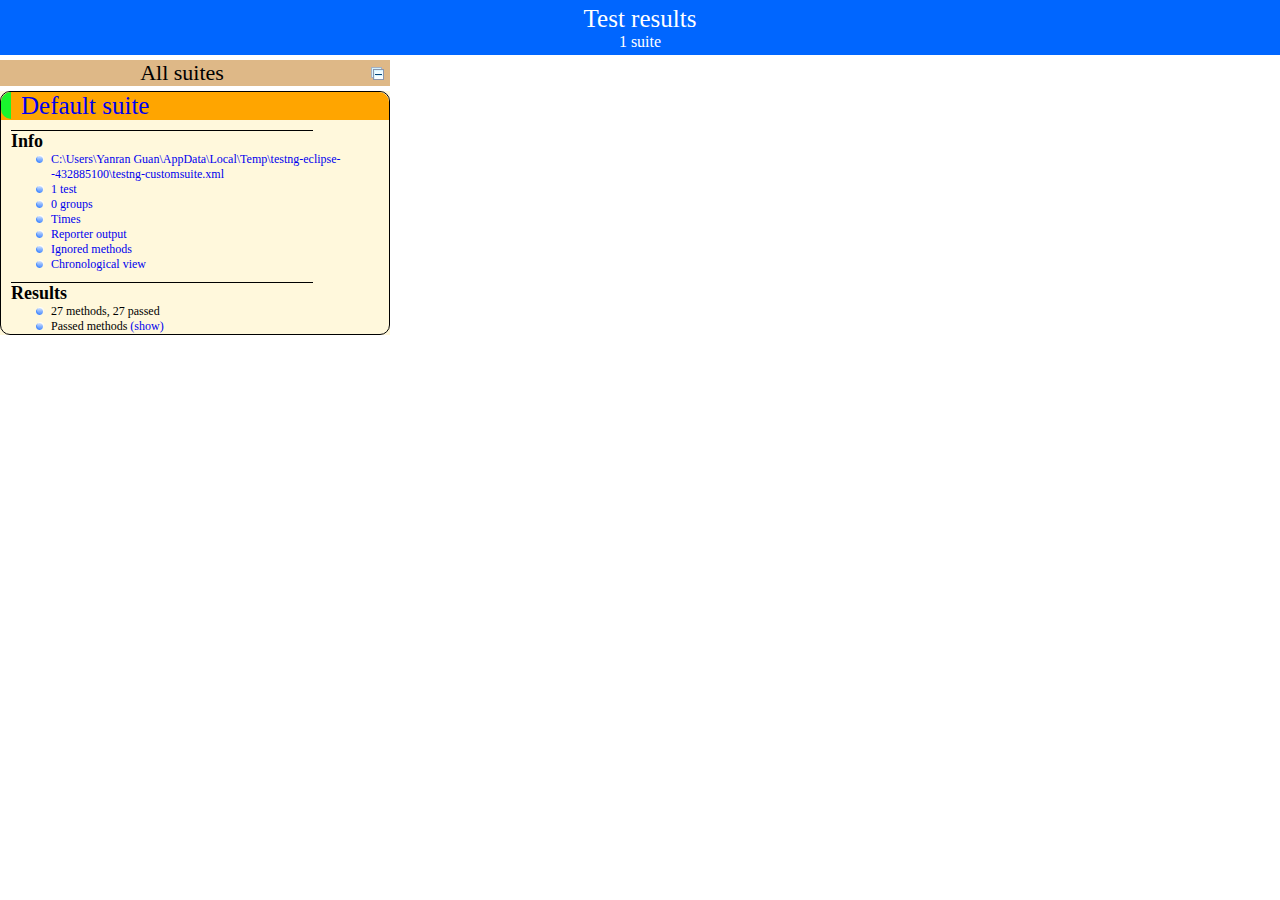
<file: test-output/index.html>
<!DOCTYPE html>

<html>
  <head>
  <meta charset='utf-8'>
  <title>TestNG reports</title>

    <link type="text/css" href="testng-reports.css" rel="stylesheet" />  
    <script type="text/javascript" src="jquery-1.7.1.min.js"></script>
    <script type="text/javascript" src="testng-reports.js"></script>
    <script type="text/javascript" src="https://www.google.com/jsapi"></script>
    <script type='text/javascript'>
      google.load('visualization', '1', {packages:['table']});
      google.setOnLoadCallback(drawTable);
      var suiteTableInitFunctions = new Array();
      var suiteTableData = new Array();
    </script>
    <!--
      <script type="text/javascript" src="jquery-ui/js/jquery-ui-1.8.16.custom.min.js"></script>
     -->
  </head>

  <body>
    <div class="top-banner-root">
      <span class="top-banner-title-font">Test results</span>
      <br/>
      <span class="top-banner-font-1">1 suite</span>
    </div> <!-- top-banner-root -->
    <div class="navigator-root">
      <div class="navigator-suite-header">
        <span>All suites</span>
        <a href="#" class="collapse-all-link" title="Collapse/expand all the suites">
          <img class="collapse-all-icon" src="collapseall.gif">
          </img> <!-- collapse-all-icon -->
        </a> <!-- collapse-all-link -->
      </div> <!-- navigator-suite-header -->
      <div class="suite">
        <div class="rounded-window">
          <div class="suite-header light-rounded-window-top">
            <a href="#" class="navigator-link" panel-name="suite-Default_suite">
              <span class="suite-name border-passed">Default suite</span>
            </a> <!-- navigator-link -->
          </div> <!-- suite-header light-rounded-window-top -->
          <div class="navigator-suite-content">
            <div class="suite-section-title">
              <span>Info</span>
            </div> <!-- suite-section-title -->
            <div class="suite-section-content">
              <ul>
                <li>
                  <a href="#" class="navigator-link " panel-name="test-xml-Default_suite">
                    <span>C:\Users\Yanran Guan\AppData\Local\Temp\testng-eclipse--432885100\testng-customsuite.xml</span>
                  </a> <!-- navigator-link  -->
                </li>
                <li>
                  <a href="#" class="navigator-link " panel-name="testlist-Default_suite">
                    <span class="test-stats">1 test</span>
                  </a> <!-- navigator-link  -->
                </li>
                <li>
                  <a href="#" class="navigator-link " panel-name="group-Default_suite">
                    <span>0 groups</span>
                  </a> <!-- navigator-link  -->
                </li>
                <li>
                  <a href="#" class="navigator-link " panel-name="times-Default_suite">
                    <span>Times</span>
                  </a> <!-- navigator-link  -->
                </li>
                <li>
                  <a href="#" class="navigator-link " panel-name="reporter-Default_suite">
                    <span>Reporter output</span>
                  </a> <!-- navigator-link  -->
                </li>
                <li>
                  <a href="#" class="navigator-link " panel-name="ignored-methods-Default_suite">
                    <span>Ignored methods</span>
                  </a> <!-- navigator-link  -->
                </li>
                <li>
                  <a href="#" class="navigator-link " panel-name="chronological-Default_suite">
                    <span>Chronological view</span>
                  </a> <!-- navigator-link  -->
                </li>
              </ul>
            </div> <!-- suite-section-content -->
            <div class="result-section">
              <div class="suite-section-title">
                <span>Results</span>
              </div> <!-- suite-section-title -->
              <div class="suite-section-content">
                <ul>
                  <li>
                    <span class="method-stats">27 methods,   27 passed</span>
                  </li>
                  <li>
                    <span class="method-list-title passed">Passed methods</span>
                    <span class="show-or-hide-methods passed">
                      <a href="#" panel-name="suite-Default_suite" class="hide-methods passed suite-Default_suite"> (hide)</a> <!-- hide-methods passed suite-Default_suite -->
                      <a href="#" panel-name="suite-Default_suite" class="show-methods passed suite-Default_suite"> (show)</a> <!-- show-methods passed suite-Default_suite -->
                    </span>
                    <div class="method-list-content passed suite-Default_suite">
                      <span>
                        <img width="3%" src="passed.png"/>
                        <a href="#" class="method navigator-link" panel-name="suite-Default_suite" title="test.selenium.UseCaseDependencies" hash-for-method="ClerkCancelCourseD">ClerkCancelCourseD</a> <!-- method navigator-link -->
                      </span>
                      <br/>
                      <span>
                        <img width="3%" src="passed.png"/>
                        <a href="#" class="method navigator-link" panel-name="suite-Default_suite" title="test.selenium.UseCaseDependencies" hash-for-method="ClerkCreateNewCourse">ClerkCreateNewCourse</a> <!-- method navigator-link -->
                      </span>
                      <br/>
                      <span>
                        <img width="3%" src="passed.png"/>
                        <a href="#" class="method navigator-link" panel-name="suite-Default_suite" title="test.selenium.UseCaseDependencies" hash-for-method="ClerkCreateNewStudent">ClerkCreateNewStudent</a> <!-- method navigator-link -->
                      </span>
                      <br/>
                      <span>
                        <img width="3%" src="passed.png"/>
                        <a href="#" class="method navigator-link" panel-name="suite-Default_suite" title="test.selenium.UseCaseDependencies" hash-for-method="ClerkDeleteNewCourse">ClerkDeleteNewCourse</a> <!-- method navigator-link -->
                      </span>
                      <br/>
                      <span>
                        <img width="3%" src="passed.png"/>
                        <a href="#" class="method navigator-link" panel-name="suite-Default_suite" title="test.selenium.UseCaseDependencies" hash-for-method="ClerkDeleteNewStudent">ClerkDeleteNewStudent</a> <!-- method navigator-link -->
                      </span>
                      <br/>
                      <span>
                        <img width="3%" src="passed.png"/>
                        <a href="#" class="method navigator-link" panel-name="suite-Default_suite" title="test.selenium.UseCaseDependencies" hash-for-method="ClerkLogin">ClerkLogin</a> <!-- method navigator-link -->
                      </span>
                      <br/>
                      <span>
                        <img width="3%" src="passed.png"/>
                        <a href="#" class="method navigator-link" panel-name="suite-Default_suite" title="test.selenium.UseCaseDependencies" hash-for-method="ClerkLoginAgain">ClerkLoginAgain</a> <!-- method navigator-link -->
                      </span>
                      <br/>
                      <span>
                        <img width="3%" src="passed.png"/>
                        <a href="#" class="method navigator-link" panel-name="suite-Default_suite" title="test.selenium.UseCaseDependencies" hash-for-method="ClerkLogout">ClerkLogout</a> <!-- method navigator-link -->
                      </span>
                      <br/>
                      <span>
                        <img width="3%" src="passed.png"/>
                        <a href="#" class="method navigator-link" panel-name="suite-Default_suite" title="test.selenium.UseCaseDependencies" hash-for-method="ClerkViewDeansList">ClerkViewDeansList</a> <!-- method navigator-link -->
                      </span>
                      <br/>
                      <span>
                        <img width="3%" src="passed.png"/>
                        <a href="#" class="method navigator-link" panel-name="suite-Default_suite" title="test.selenium.UseCaseDependencies" hash-for-method="StudentADeregisterforCourseB">StudentADeregisterforCourseB</a> <!-- method navigator-link -->
                      </span>
                      <br/>
                      <span>
                        <img width="3%" src="passed.png"/>
                        <a href="#" class="method navigator-link" panel-name="suite-Default_suite" title="test.selenium.UseCaseDependencies" hash-for-method="StudentADropCourseE">StudentADropCourseE</a> <!-- method navigator-link -->
                      </span>
                      <br/>
                      <span>
                        <img width="3%" src="passed.png"/>
                        <a href="#" class="method navigator-link" panel-name="suite-Default_suite" title="test.selenium.UseCaseDependencies" hash-for-method="StudentALogin">StudentALogin</a> <!-- method navigator-link -->
                      </span>
                      <br/>
                      <span>
                        <img width="3%" src="passed.png"/>
                        <a href="#" class="method navigator-link" panel-name="suite-Default_suite" title="test.selenium.UseCaseDependencies" hash-for-method="StudentALoginAgain">StudentALoginAgain</a> <!-- method navigator-link -->
                      </span>
                      <br/>
                      <span>
                        <img width="3%" src="passed.png"/>
                        <a href="#" class="method navigator-link" panel-name="suite-Default_suite" title="test.selenium.UseCaseDependencies" hash-for-method="StudentALogout">StudentALogout</a> <!-- method navigator-link -->
                      </span>
                      <br/>
                      <span>
                        <img width="3%" src="passed.png"/>
                        <a href="#" class="method navigator-link" panel-name="suite-Default_suite" title="test.selenium.UseCaseDependencies" hash-for-method="StudentALogoutAgain">StudentALogoutAgain</a> <!-- method navigator-link -->
                      </span>
                      <br/>
                      <span>
                        <img width="3%" src="passed.png"/>
                        <a href="#" class="method navigator-link" panel-name="suite-Default_suite" title="test.selenium.UseCaseDependencies" hash-for-method="StudentARegisterforCourses">StudentARegisterforCourses</a> <!-- method navigator-link -->
                      </span>
                      <br/>
                      <span>
                        <img width="3%" src="passed.png"/>
                        <a href="#" class="method navigator-link" panel-name="suite-Default_suite" title="test.selenium.UseCaseDependencies" hash-for-method="StudentASelectCourses">StudentASelectCourses</a> <!-- method navigator-link -->
                      </span>
                      <br/>
                      <span>
                        <img width="3%" src="passed.png"/>
                        <a href="#" class="method navigator-link" panel-name="suite-Default_suite" title="test.selenium.UseCaseDependencies" hash-for-method="StudentBDropCourses">StudentBDropCourses</a> <!-- method navigator-link -->
                      </span>
                      <br/>
                      <span>
                        <img width="3%" src="passed.png"/>
                        <a href="#" class="method navigator-link" panel-name="suite-Default_suite" title="test.selenium.UseCaseDependencies" hash-for-method="StudentBLogin">StudentBLogin</a> <!-- method navigator-link -->
                      </span>
                      <br/>
                      <span>
                        <img width="3%" src="passed.png"/>
                        <a href="#" class="method navigator-link" panel-name="suite-Default_suite" title="test.selenium.UseCaseDependencies" hash-for-method="StudentBLoginAgain">StudentBLoginAgain</a> <!-- method navigator-link -->
                      </span>
                      <br/>
                      <span>
                        <img width="3%" src="passed.png"/>
                        <a href="#" class="method navigator-link" panel-name="suite-Default_suite" title="test.selenium.UseCaseDependencies" hash-for-method="StudentBLogout">StudentBLogout</a> <!-- method navigator-link -->
                      </span>
                      <br/>
                      <span>
                        <img width="3%" src="passed.png"/>
                        <a href="#" class="method navigator-link" panel-name="suite-Default_suite" title="test.selenium.UseCaseDependencies" hash-for-method="StudentBLogoutAgain">StudentBLogoutAgain</a> <!-- method navigator-link -->
                      </span>
                      <br/>
                      <span>
                        <img width="3%" src="passed.png"/>
                        <a href="#" class="method navigator-link" panel-name="suite-Default_suite" title="test.selenium.UseCaseDependencies" hash-for-method="StudentBRegisterforCourses">StudentBRegisterforCourses</a> <!-- method navigator-link -->
                      </span>
                      <br/>
                      <span>
                        <img width="3%" src="passed.png"/>
                        <a href="#" class="method navigator-link" panel-name="suite-Default_suite" title="test.selenium.UseCaseDependencies" hash-for-method="StudentBSelectCourses">StudentBSelectCourses</a> <!-- method navigator-link -->
                      </span>
                      <br/>
                      <span>
                        <img width="3%" src="passed.png"/>
                        <a href="#" class="method navigator-link" panel-name="suite-Default_suite" title="test.selenium.UseCaseDependencies" hash-for-method="WaitTilRegistrationEnds">WaitTilRegistrationEnds</a> <!-- method navigator-link -->
                      </span>
                      <br/>
                      <span>
                        <img width="3%" src="passed.png"/>
                        <a href="#" class="method navigator-link" panel-name="suite-Default_suite" title="test.selenium.UseCaseDependencies" hash-for-method="WaitTilRegistrationStarts">WaitTilRegistrationStarts</a> <!-- method navigator-link -->
                      </span>
                      <br/>
                      <span>
                        <img width="3%" src="passed.png"/>
                        <a href="#" class="method navigator-link" panel-name="suite-Default_suite" title="test.selenium.UseCaseDependencies" hash-for-method="WaitTilTermEnds">WaitTilTermEnds</a> <!-- method navigator-link -->
                      </span>
                      <br/>
                    </div> <!-- method-list-content passed suite-Default_suite -->
                  </li>
                </ul>
              </div> <!-- suite-section-content -->
            </div> <!-- result-section -->
          </div> <!-- navigator-suite-content -->
        </div> <!-- rounded-window -->
      </div> <!-- suite -->
    </div> <!-- navigator-root -->
    <div class="wrapper">
      <div class="main-panel-root">
        <div panel-name="suite-Default_suite" class="panel Default_suite">
          <div class="suite-Default_suite-class-passed">
            <div class="main-panel-header rounded-window-top">
              <img src="passed.png"/>
              <span class="class-name">test.selenium.UseCaseDependencies</span>
            </div> <!-- main-panel-header rounded-window-top -->
            <div class="main-panel-content rounded-window-bottom">
              <div class="method">
                <div class="method-content">
                  <a name="ClerkCancelCourseD">
                  </a> <!-- ClerkCancelCourseD -->
                  <span class="method-name">ClerkCancelCourseD</span>
                </div> <!-- method-content -->
              </div> <!-- method -->
              <div class="method">
                <div class="method-content">
                  <a name="ClerkCreateNewCourse">
                  </a> <!-- ClerkCreateNewCourse -->
                  <span class="method-name">ClerkCreateNewCourse</span>
                </div> <!-- method-content -->
              </div> <!-- method -->
              <div class="method">
                <div class="method-content">
                  <a name="ClerkCreateNewStudent">
                  </a> <!-- ClerkCreateNewStudent -->
                  <span class="method-name">ClerkCreateNewStudent</span>
                </div> <!-- method-content -->
              </div> <!-- method -->
              <div class="method">
                <div class="method-content">
                  <a name="ClerkDeleteNewCourse">
                  </a> <!-- ClerkDeleteNewCourse -->
                  <span class="method-name">ClerkDeleteNewCourse</span>
                </div> <!-- method-content -->
              </div> <!-- method -->
              <div class="method">
                <div class="method-content">
                  <a name="ClerkDeleteNewStudent">
                  </a> <!-- ClerkDeleteNewStudent -->
                  <span class="method-name">ClerkDeleteNewStudent</span>
                </div> <!-- method-content -->
              </div> <!-- method -->
              <div class="method">
                <div class="method-content">
                  <a name="ClerkLogin">
                  </a> <!-- ClerkLogin -->
                  <span class="method-name">ClerkLogin</span>
                </div> <!-- method-content -->
              </div> <!-- method -->
              <div class="method">
                <div class="method-content">
                  <a name="ClerkLoginAgain">
                  </a> <!-- ClerkLoginAgain -->
                  <span class="method-name">ClerkLoginAgain</span>
                </div> <!-- method-content -->
              </div> <!-- method -->
              <div class="method">
                <div class="method-content">
                  <a name="ClerkLogout">
                  </a> <!-- ClerkLogout -->
                  <span class="method-name">ClerkLogout</span>
                </div> <!-- method-content -->
              </div> <!-- method -->
              <div class="method">
                <div class="method-content">
                  <a name="ClerkViewDeansList">
                  </a> <!-- ClerkViewDeansList -->
                  <span class="method-name">ClerkViewDeansList</span>
                </div> <!-- method-content -->
              </div> <!-- method -->
              <div class="method">
                <div class="method-content">
                  <a name="StudentADeregisterforCourseB">
                  </a> <!-- StudentADeregisterforCourseB -->
                  <span class="method-name">StudentADeregisterforCourseB</span>
                </div> <!-- method-content -->
              </div> <!-- method -->
              <div class="method">
                <div class="method-content">
                  <a name="StudentADropCourseE">
                  </a> <!-- StudentADropCourseE -->
                  <span class="method-name">StudentADropCourseE</span>
                </div> <!-- method-content -->
              </div> <!-- method -->
              <div class="method">
                <div class="method-content">
                  <a name="StudentALogin">
                  </a> <!-- StudentALogin -->
                  <span class="method-name">StudentALogin</span>
                </div> <!-- method-content -->
              </div> <!-- method -->
              <div class="method">
                <div class="method-content">
                  <a name="StudentALoginAgain">
                  </a> <!-- StudentALoginAgain -->
                  <span class="method-name">StudentALoginAgain</span>
                </div> <!-- method-content -->
              </div> <!-- method -->
              <div class="method">
                <div class="method-content">
                  <a name="StudentALogout">
                  </a> <!-- StudentALogout -->
                  <span class="method-name">StudentALogout</span>
                </div> <!-- method-content -->
              </div> <!-- method -->
              <div class="method">
                <div class="method-content">
                  <a name="StudentALogoutAgain">
                  </a> <!-- StudentALogoutAgain -->
                  <span class="method-name">StudentALogoutAgain</span>
                </div> <!-- method-content -->
              </div> <!-- method -->
              <div class="method">
                <div class="method-content">
                  <a name="StudentARegisterforCourses">
                  </a> <!-- StudentARegisterforCourses -->
                  <span class="method-name">StudentARegisterforCourses</span>
                </div> <!-- method-content -->
              </div> <!-- method -->
              <div class="method">
                <div class="method-content">
                  <a name="StudentASelectCourses">
                  </a> <!-- StudentASelectCourses -->
                  <span class="method-name">StudentASelectCourses</span>
                </div> <!-- method-content -->
              </div> <!-- method -->
              <div class="method">
                <div class="method-content">
                  <a name="StudentBDropCourses">
                  </a> <!-- StudentBDropCourses -->
                  <span class="method-name">StudentBDropCourses</span>
                </div> <!-- method-content -->
              </div> <!-- method -->
              <div class="method">
                <div class="method-content">
                  <a name="StudentBLogin">
                  </a> <!-- StudentBLogin -->
                  <span class="method-name">StudentBLogin</span>
                </div> <!-- method-content -->
              </div> <!-- method -->
              <div class="method">
                <div class="method-content">
                  <a name="StudentBLoginAgain">
                  </a> <!-- StudentBLoginAgain -->
                  <span class="method-name">StudentBLoginAgain</span>
                </div> <!-- method-content -->
              </div> <!-- method -->
              <div class="method">
                <div class="method-content">
                  <a name="StudentBLogout">
                  </a> <!-- StudentBLogout -->
                  <span class="method-name">StudentBLogout</span>
                </div> <!-- method-content -->
              </div> <!-- method -->
              <div class="method">
                <div class="method-content">
                  <a name="StudentBLogoutAgain">
                  </a> <!-- StudentBLogoutAgain -->
                  <span class="method-name">StudentBLogoutAgain</span>
                </div> <!-- method-content -->
              </div> <!-- method -->
              <div class="method">
                <div class="method-content">
                  <a name="StudentBRegisterforCourses">
                  </a> <!-- StudentBRegisterforCourses -->
                  <span class="method-name">StudentBRegisterforCourses</span>
                </div> <!-- method-content -->
              </div> <!-- method -->
              <div class="method">
                <div class="method-content">
                  <a name="StudentBSelectCourses">
                  </a> <!-- StudentBSelectCourses -->
                  <span class="method-name">StudentBSelectCourses</span>
                </div> <!-- method-content -->
              </div> <!-- method -->
              <div class="method">
                <div class="method-content">
                  <a name="WaitTilRegistrationEnds">
                  </a> <!-- WaitTilRegistrationEnds -->
                  <span class="method-name">WaitTilRegistrationEnds</span>
                </div> <!-- method-content -->
              </div> <!-- method -->
              <div class="method">
                <div class="method-content">
                  <a name="WaitTilRegistrationStarts">
                  </a> <!-- WaitTilRegistrationStarts -->
                  <span class="method-name">WaitTilRegistrationStarts</span>
                </div> <!-- method-content -->
              </div> <!-- method -->
              <div class="method">
                <div class="method-content">
                  <a name="WaitTilTermEnds">
                  </a> <!-- WaitTilTermEnds -->
                  <span class="method-name">WaitTilTermEnds</span>
                </div> <!-- method-content -->
              </div> <!-- method -->
            </div> <!-- main-panel-content rounded-window-bottom -->
          </div> <!-- suite-Default_suite-class-passed -->
        </div> <!-- panel Default_suite -->
        <div panel-name="test-xml-Default_suite" class="panel">
          <div class="main-panel-header rounded-window-top">
            <span class="header-content">C:\Users\Yanran Guan\AppData\Local\Temp\testng-eclipse--432885100\testng-customsuite.xml</span>
          </div> <!-- main-panel-header rounded-window-top -->
          <div class="main-panel-content rounded-window-bottom">
            <pre>
&lt;?xml version=&quot;1.0&quot; encoding=&quot;UTF-8&quot;?&gt;
&lt;!DOCTYPE suite SYSTEM &quot;http://testng.org/testng-1.0.dtd&quot;&gt;
&lt;suite guice-stage=&quot;DEVELOPMENT&quot; name=&quot;Default suite&quot;&gt;
  &lt;test verbose=&quot;2&quot; name=&quot;Default test&quot;&gt;
    &lt;classes&gt;
      &lt;class name=&quot;test.selenium.UseCaseDependencies&quot;/&gt;
    &lt;/classes&gt;
  &lt;/test&gt; &lt;!-- Default test --&gt;
&lt;/suite&gt; &lt;!-- Default suite --&gt;
            </pre>
          </div> <!-- main-panel-content rounded-window-bottom -->
        </div> <!-- panel -->
        <div panel-name="testlist-Default_suite" class="panel">
          <div class="main-panel-header rounded-window-top">
            <span class="header-content">Tests for Default suite</span>
          </div> <!-- main-panel-header rounded-window-top -->
          <div class="main-panel-content rounded-window-bottom">
            <ul>
              <li>
                <span class="test-name">Default test (1 class)</span>
              </li>
            </ul>
          </div> <!-- main-panel-content rounded-window-bottom -->
        </div> <!-- panel -->
        <div panel-name="group-Default_suite" class="panel">
          <div class="main-panel-header rounded-window-top">
            <span class="header-content">Groups for Default suite</span>
          </div> <!-- main-panel-header rounded-window-top -->
          <div class="main-panel-content rounded-window-bottom">
          </div> <!-- main-panel-content rounded-window-bottom -->
        </div> <!-- panel -->
        <div panel-name="times-Default_suite" class="panel">
          <div class="main-panel-header rounded-window-top">
            <span class="header-content">Times for Default suite</span>
          </div> <!-- main-panel-header rounded-window-top -->
          <div class="main-panel-content rounded-window-bottom">
            <div class="times-div">
              <script type="text/javascript">
suiteTableInitFunctions.push('tableData_Default_suite');
function tableData_Default_suite() {
var data = new google.visualization.DataTable();
data.addColumn('number', 'Number');
data.addColumn('string', 'Method');
data.addColumn('string', 'Class');
data.addColumn('number', 'Time (ms)');
data.addRows(27);
data.setCell(0, 0, 0)
data.setCell(0, 1, 'WaitTilTermEnds')
data.setCell(0, 2, 'test.selenium.UseCaseDependencies')
data.setCell(0, 3, 200002);
data.setCell(1, 0, 1)
data.setCell(1, 1, 'WaitTilRegistrationEnds')
data.setCell(1, 2, 'test.selenium.UseCaseDependencies')
data.setCell(1, 3, 20008);
data.setCell(2, 0, 2)
data.setCell(2, 1, 'WaitTilRegistrationStarts')
data.setCell(2, 2, 'test.selenium.UseCaseDependencies')
data.setCell(2, 3, 20007);
data.setCell(3, 0, 3)
data.setCell(3, 1, 'ClerkViewDeansList')
data.setCell(3, 2, 'test.selenium.UseCaseDependencies')
data.setCell(3, 3, 10655);
data.setCell(4, 0, 4)
data.setCell(4, 1, 'StudentBRegisterforCourses')
data.setCell(4, 2, 'test.selenium.UseCaseDependencies')
data.setCell(4, 3, 2176);
data.setCell(5, 0, 5)
data.setCell(5, 1, 'StudentARegisterforCourses')
data.setCell(5, 2, 'test.selenium.UseCaseDependencies')
data.setCell(5, 3, 2170);
data.setCell(6, 0, 6)
data.setCell(6, 1, 'StudentASelectCourses')
data.setCell(6, 2, 'test.selenium.UseCaseDependencies')
data.setCell(6, 3, 2099);
data.setCell(7, 0, 7)
data.setCell(7, 1, 'StudentBSelectCourses')
data.setCell(7, 2, 'test.selenium.UseCaseDependencies')
data.setCell(7, 3, 2013);
data.setCell(8, 0, 8)
data.setCell(8, 1, 'ClerkCreateNewCourse')
data.setCell(8, 2, 'test.selenium.UseCaseDependencies')
data.setCell(8, 3, 1745);
data.setCell(9, 0, 9)
data.setCell(9, 1, 'StudentBDropCourses')
data.setCell(9, 2, 'test.selenium.UseCaseDependencies')
data.setCell(9, 3, 1599);
data.setCell(10, 0, 10)
data.setCell(10, 1, 'ClerkCancelCourseD')
data.setCell(10, 2, 'test.selenium.UseCaseDependencies')
data.setCell(10, 3, 1389);
data.setCell(11, 0, 11)
data.setCell(11, 1, 'ClerkDeleteNewCourse')
data.setCell(11, 2, 'test.selenium.UseCaseDependencies')
data.setCell(11, 3, 1223);
data.setCell(12, 0, 12)
data.setCell(12, 1, 'ClerkCreateNewStudent')
data.setCell(12, 2, 'test.selenium.UseCaseDependencies')
data.setCell(12, 3, 1184);
data.setCell(13, 0, 13)
data.setCell(13, 1, 'ClerkDeleteNewStudent')
data.setCell(13, 2, 'test.selenium.UseCaseDependencies')
data.setCell(13, 3, 1107);
data.setCell(14, 0, 14)
data.setCell(14, 1, 'StudentALoginAgain')
data.setCell(14, 2, 'test.selenium.UseCaseDependencies')
data.setCell(14, 3, 769);
data.setCell(15, 0, 15)
data.setCell(15, 1, 'StudentADropCourseE')
data.setCell(15, 2, 'test.selenium.UseCaseDependencies')
data.setCell(15, 3, 736);
data.setCell(16, 0, 16)
data.setCell(16, 1, 'StudentADeregisterforCourseB')
data.setCell(16, 2, 'test.selenium.UseCaseDependencies')
data.setCell(16, 3, 675);
data.setCell(17, 0, 17)
data.setCell(17, 1, 'ClerkLogin')
data.setCell(17, 2, 'test.selenium.UseCaseDependencies')
data.setCell(17, 3, 536);
data.setCell(18, 0, 18)
data.setCell(18, 1, 'StudentALogin')
data.setCell(18, 2, 'test.selenium.UseCaseDependencies')
data.setCell(18, 3, 519);
data.setCell(19, 0, 19)
data.setCell(19, 1, 'StudentBLoginAgain')
data.setCell(19, 2, 'test.selenium.UseCaseDependencies')
data.setCell(19, 3, 516);
data.setCell(20, 0, 20)
data.setCell(20, 1, 'ClerkLoginAgain')
data.setCell(20, 2, 'test.selenium.UseCaseDependencies')
data.setCell(20, 3, 506);
data.setCell(21, 0, 21)
data.setCell(21, 1, 'StudentBLogin')
data.setCell(21, 2, 'test.selenium.UseCaseDependencies')
data.setCell(21, 3, 500);
data.setCell(22, 0, 22)
data.setCell(22, 1, 'ClerkLogout')
data.setCell(22, 2, 'test.selenium.UseCaseDependencies')
data.setCell(22, 3, 472);
data.setCell(23, 0, 23)
data.setCell(23, 1, 'StudentALogout')
data.setCell(23, 2, 'test.selenium.UseCaseDependencies')
data.setCell(23, 3, 428);
data.setCell(24, 0, 24)
data.setCell(24, 1, 'StudentALogoutAgain')
data.setCell(24, 2, 'test.selenium.UseCaseDependencies')
data.setCell(24, 3, 428);
data.setCell(25, 0, 25)
data.setCell(25, 1, 'StudentBLogoutAgain')
data.setCell(25, 2, 'test.selenium.UseCaseDependencies')
data.setCell(25, 3, 428);
data.setCell(26, 0, 26)
data.setCell(26, 1, 'StudentBLogout')
data.setCell(26, 2, 'test.selenium.UseCaseDependencies')
data.setCell(26, 3, 388);
window.suiteTableData['Default_suite']= { tableData: data, tableDiv: 'times-div-Default_suite'}
return data;
}
              </script>
              <span class="suite-total-time">Total running time: 4 minutes</span>
              <div id="times-div-Default_suite">
              </div> <!-- times-div-Default_suite -->
            </div> <!-- times-div -->
          </div> <!-- main-panel-content rounded-window-bottom -->
        </div> <!-- panel -->
        <div panel-name="reporter-Default_suite" class="panel">
          <div class="main-panel-header rounded-window-top">
            <span class="header-content">Reporter output for Default suite</span>
          </div> <!-- main-panel-header rounded-window-top -->
          <div class="main-panel-content rounded-window-bottom">
          </div> <!-- main-panel-content rounded-window-bottom -->
        </div> <!-- panel -->
        <div panel-name="ignored-methods-Default_suite" class="panel">
          <div class="main-panel-header rounded-window-top">
            <span class="header-content">0 ignored methods</span>
          </div> <!-- main-panel-header rounded-window-top -->
          <div class="main-panel-content rounded-window-bottom">
          </div> <!-- main-panel-content rounded-window-bottom -->
        </div> <!-- panel -->
        <div panel-name="chronological-Default_suite" class="panel">
          <div class="main-panel-header rounded-window-top">
            <span class="header-content">Methods in chronological order</span>
          </div> <!-- main-panel-header rounded-window-top -->
          <div class="main-panel-content rounded-window-bottom">
            <div class="chronological-class">
              <div class="chronological-class-name">test.selenium.UseCaseDependencies</div> <!-- chronological-class-name -->
              <div class="configuration-test before">
                <span class="method-name">BeforeTest</span>
                <span class="method-start">0 ms</span>
              </div> <!-- configuration-test before -->
              <div class="test-method">
                <span class="method-name">ClerkLogin</span>
                <span class="method-start">3498 ms</span>
              </div> <!-- test-method -->
              <div class="test-method">
                <span class="method-name">ClerkCreateNewCourse</span>
                <span class="method-start">4038 ms</span>
              </div> <!-- test-method -->
              <div class="test-method">
                <span class="method-name">ClerkCreateNewStudent</span>
                <span class="method-start">5791 ms</span>
              </div> <!-- test-method -->
              <div class="test-method">
                <span class="method-name">ClerkDeleteNewCourse</span>
                <span class="method-start">6979 ms</span>
              </div> <!-- test-method -->
              <div class="test-method">
                <span class="method-name">ClerkDeleteNewStudent</span>
                <span class="method-start">8206 ms</span>
              </div> <!-- test-method -->
              <div class="test-method">
                <span class="method-name">ClerkLogout</span>
                <span class="method-start">9317 ms</span>
              </div> <!-- test-method -->
              <div class="test-method">
                <span class="method-name">StudentALogin</span>
                <span class="method-start">9793 ms</span>
              </div> <!-- test-method -->
              <div class="test-method">
                <span class="method-name">StudentASelectCourses</span>
                <span class="method-start">10316 ms</span>
              </div> <!-- test-method -->
              <div class="test-method">
                <span class="method-name">StudentALogout</span>
                <span class="method-start">12423 ms</span>
              </div> <!-- test-method -->
              <div class="test-method">
                <span class="method-name">StudentBLogin</span>
                <span class="method-start">12855 ms</span>
              </div> <!-- test-method -->
              <div class="test-method">
                <span class="method-name">StudentBSelectCourses</span>
                <span class="method-start">13355 ms</span>
              </div> <!-- test-method -->
              <div class="test-method">
                <span class="method-name">StudentBLogout</span>
                <span class="method-start">15372 ms</span>
              </div> <!-- test-method -->
              <div class="test-method">
                <span class="method-name">WaitTilRegistrationStarts</span>
                <span class="method-start">15764 ms</span>
              </div> <!-- test-method -->
              <div class="test-method">
                <span class="method-name">StudentALoginAgain</span>
                <span class="method-start">35771 ms</span>
              </div> <!-- test-method -->
              <div class="test-method">
                <span class="method-name">StudentARegisterforCourses</span>
                <span class="method-start">36544 ms</span>
              </div> <!-- test-method -->
              <div class="test-method">
                <span class="method-name">StudentADeregisterforCourseB</span>
                <span class="method-start">38718 ms</span>
              </div> <!-- test-method -->
              <div class="test-method">
                <span class="method-name">StudentADropCourseE</span>
                <span class="method-start">39393 ms</span>
              </div> <!-- test-method -->
              <div class="test-method">
                <span class="method-name">StudentALogoutAgain</span>
                <span class="method-start">40133 ms</span>
              </div> <!-- test-method -->
              <div class="test-method">
                <span class="method-name">StudentBLoginAgain</span>
                <span class="method-start">40565 ms</span>
              </div> <!-- test-method -->
              <div class="test-method">
                <span class="method-name">StudentBRegisterforCourses</span>
                <span class="method-start">41081 ms</span>
              </div> <!-- test-method -->
              <div class="test-method">
                <span class="method-name">WaitTilRegistrationEnds</span>
                <span class="method-start">43257 ms</span>
              </div> <!-- test-method -->
              <div class="test-method">
                <span class="method-name">StudentBDropCourses</span>
                <span class="method-start">63265 ms</span>
              </div> <!-- test-method -->
              <div class="test-method">
                <span class="method-name">StudentBLogoutAgain</span>
                <span class="method-start">64864 ms</span>
              </div> <!-- test-method -->
              <div class="test-method">
                <span class="method-name">ClerkLoginAgain</span>
                <span class="method-start">65292 ms</span>
              </div> <!-- test-method -->
              <div class="test-method">
                <span class="method-name">ClerkCancelCourseD</span>
                <span class="method-start">65798 ms</span>
              </div> <!-- test-method -->
              <div class="test-method">
                <span class="method-name">WaitTilTermEnds</span>
                <span class="method-start">67191 ms</span>
              </div> <!-- test-method -->
              <div class="test-method">
                <span class="method-name">ClerkViewDeansList</span>
                <span class="method-start">267193 ms</span>
              </div> <!-- test-method -->
              <div class="configuration-test after">
                <span class="method-name">AfterTest</span>
                <span class="method-start">277848 ms</span>
              </div> <!-- configuration-test after -->
          </div> <!-- main-panel-content rounded-window-bottom -->
        </div> <!-- panel -->
      </div> <!-- main-panel-root -->
    </div> <!-- wrapper -->
  </body>
</html>
</file>
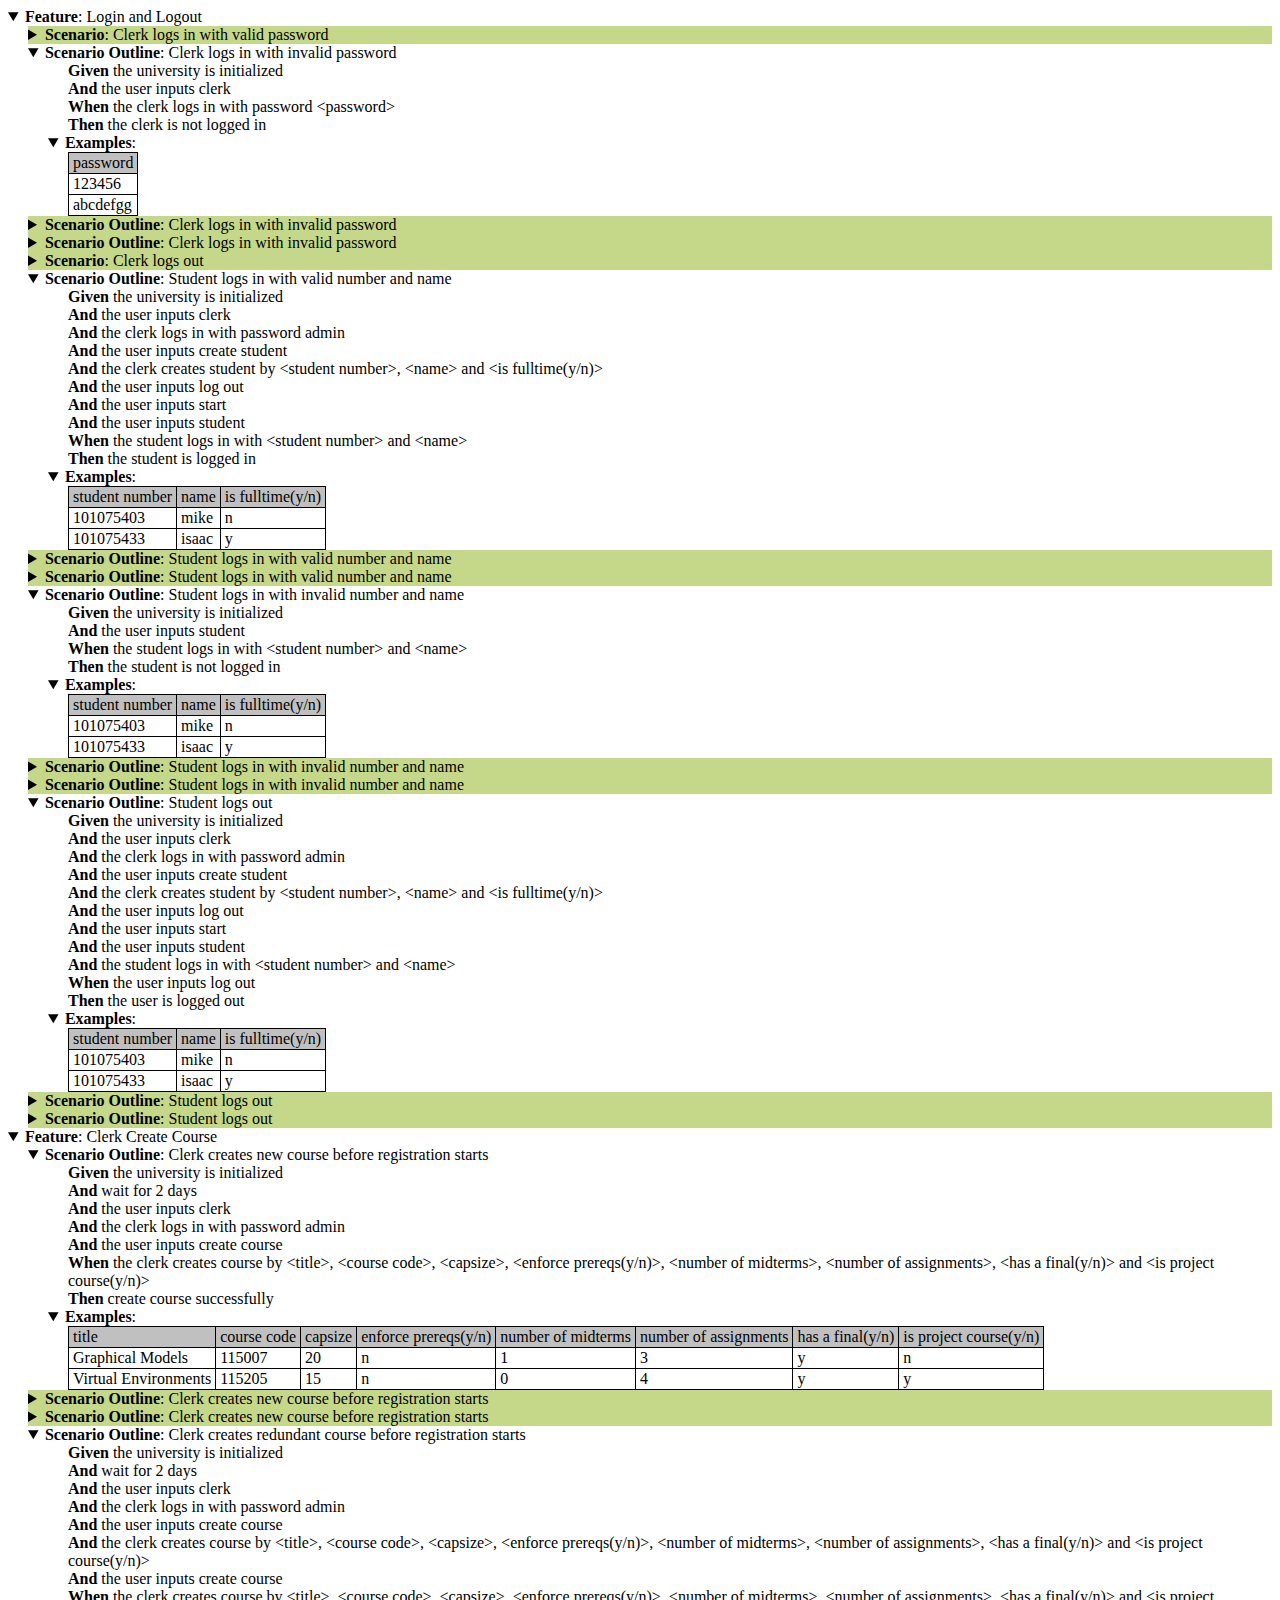
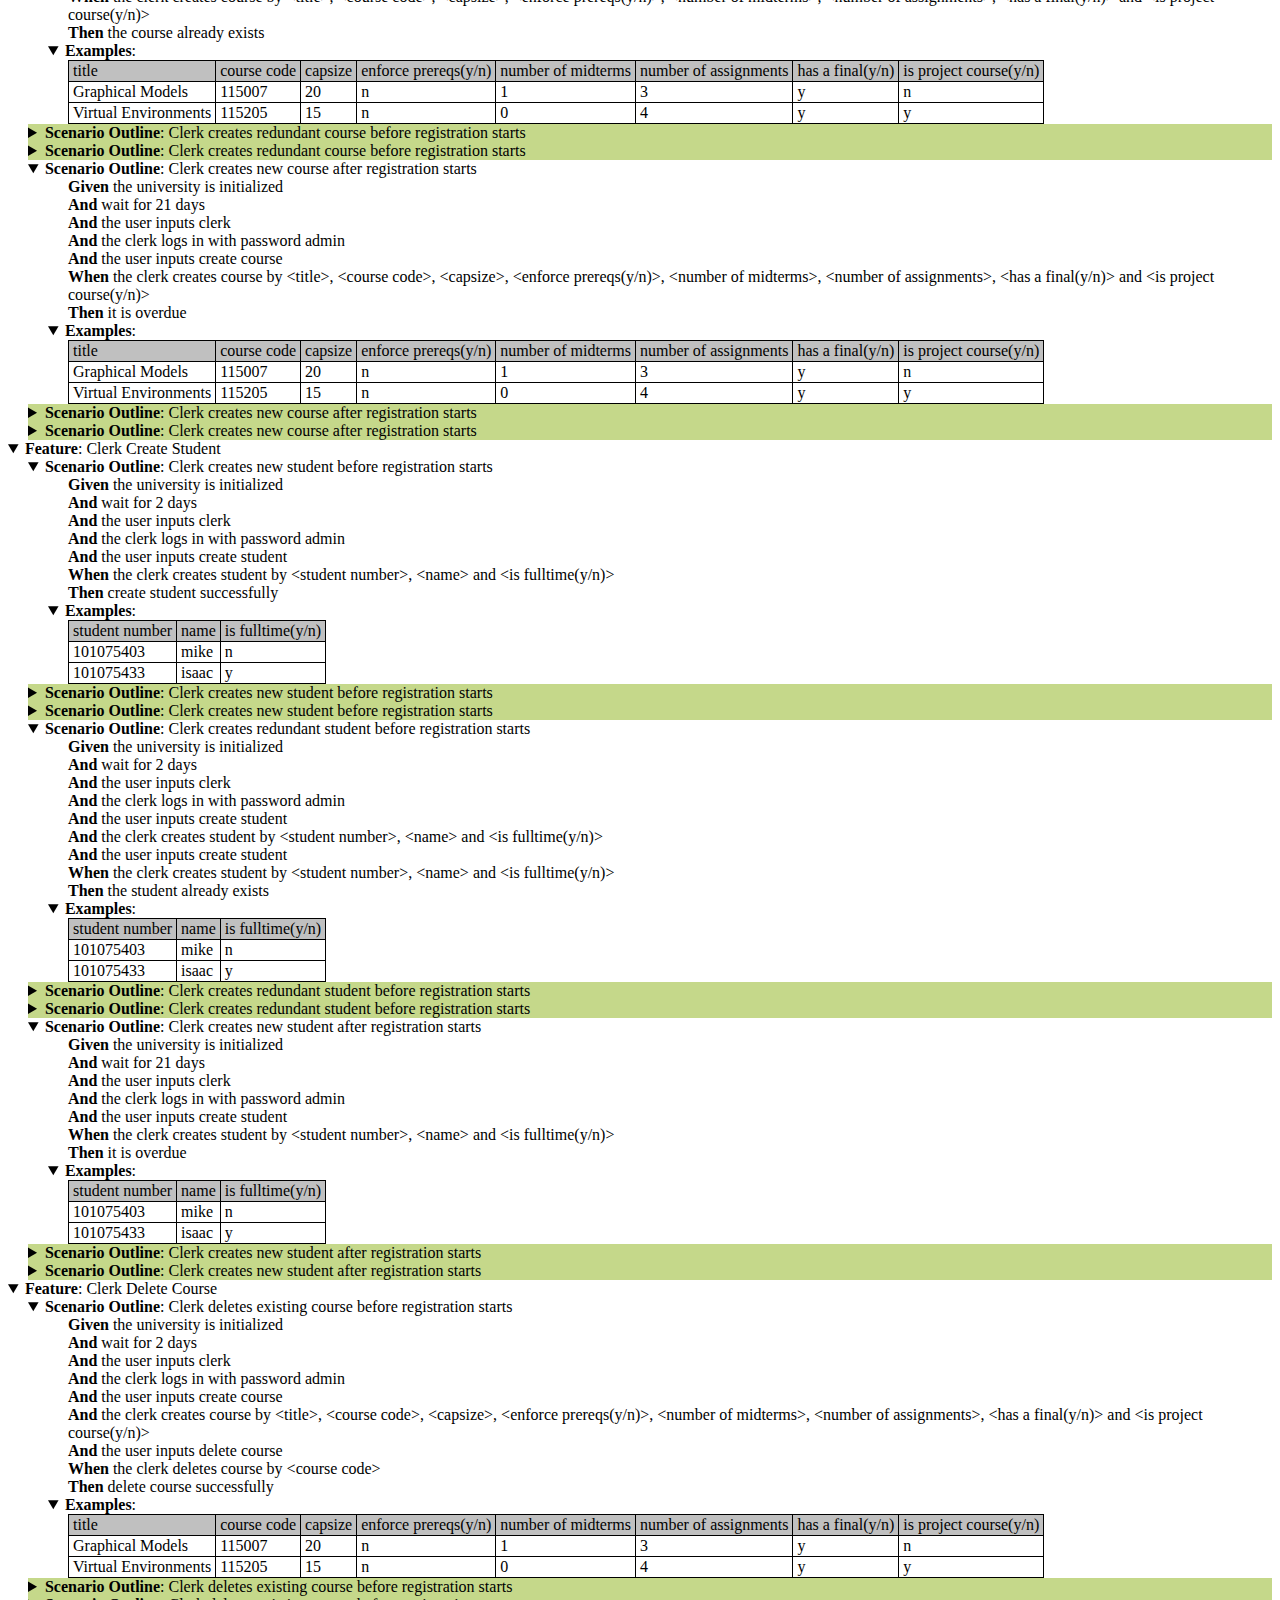
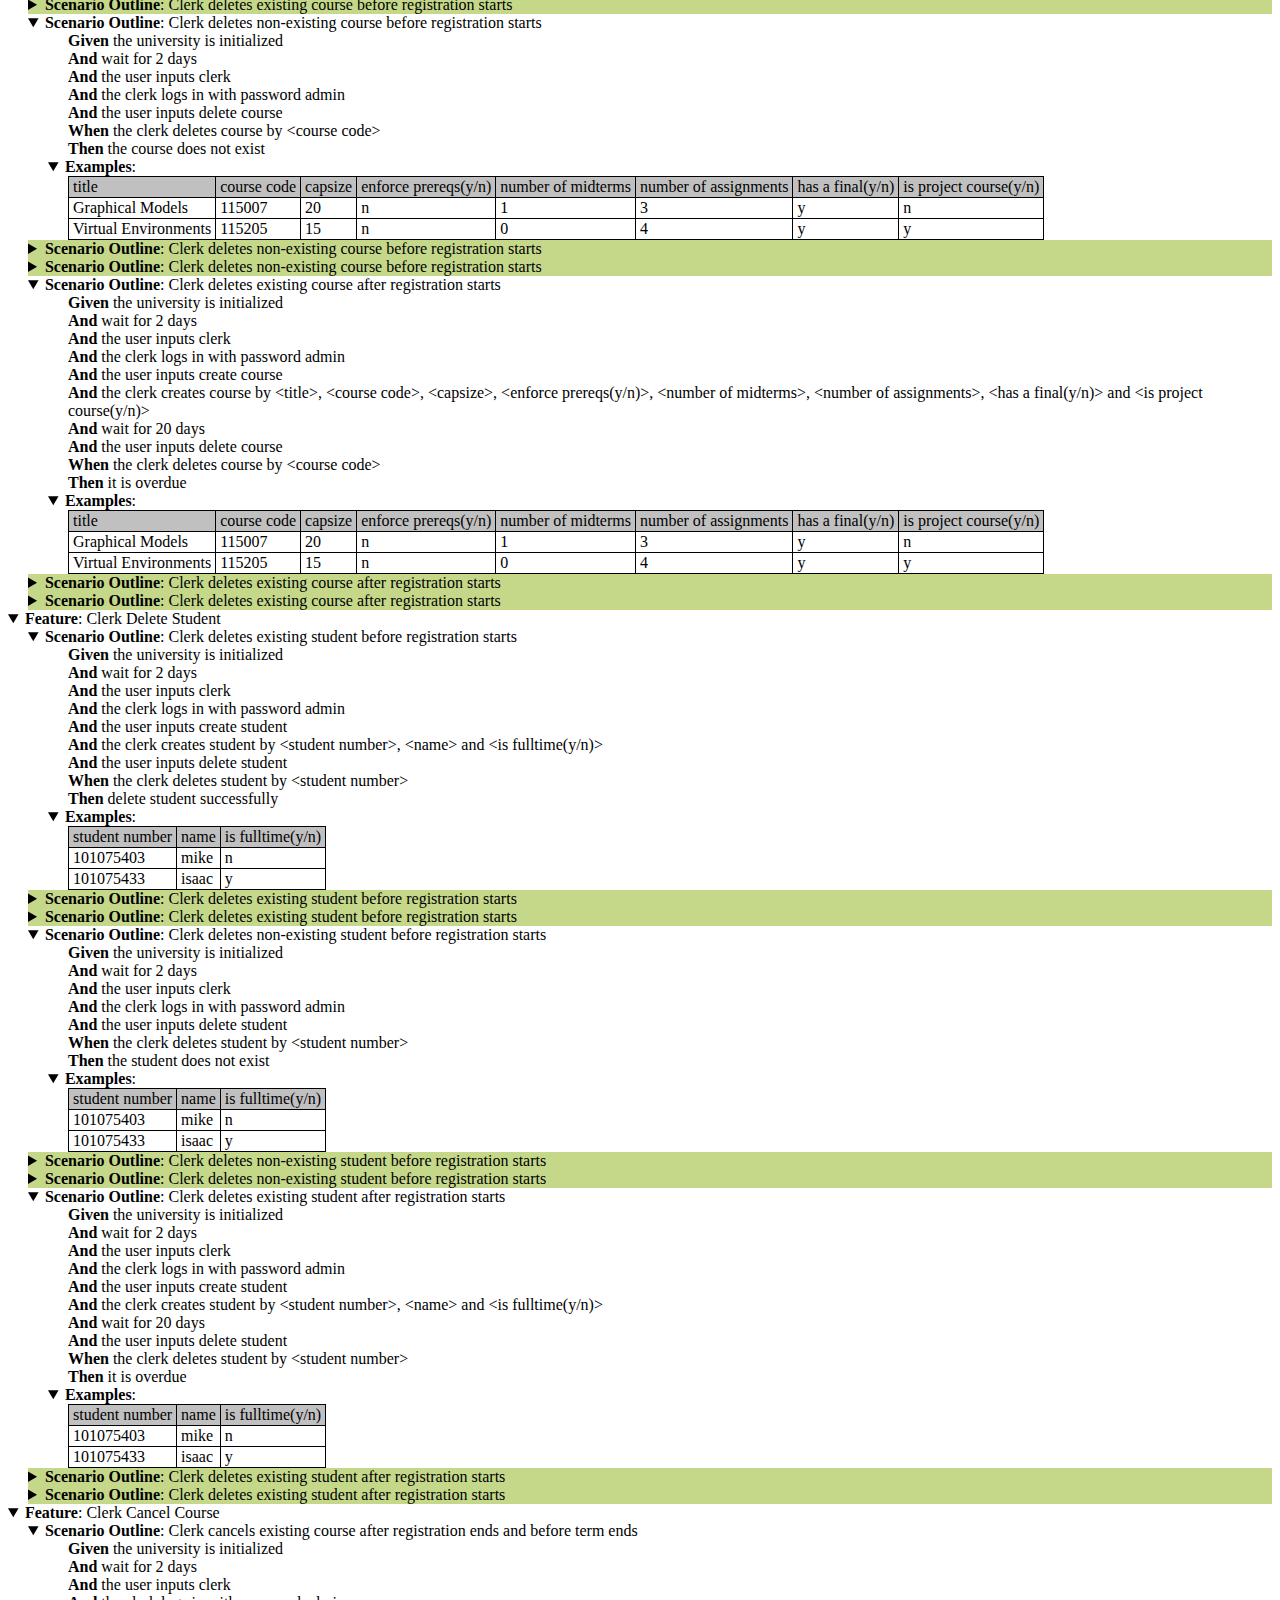
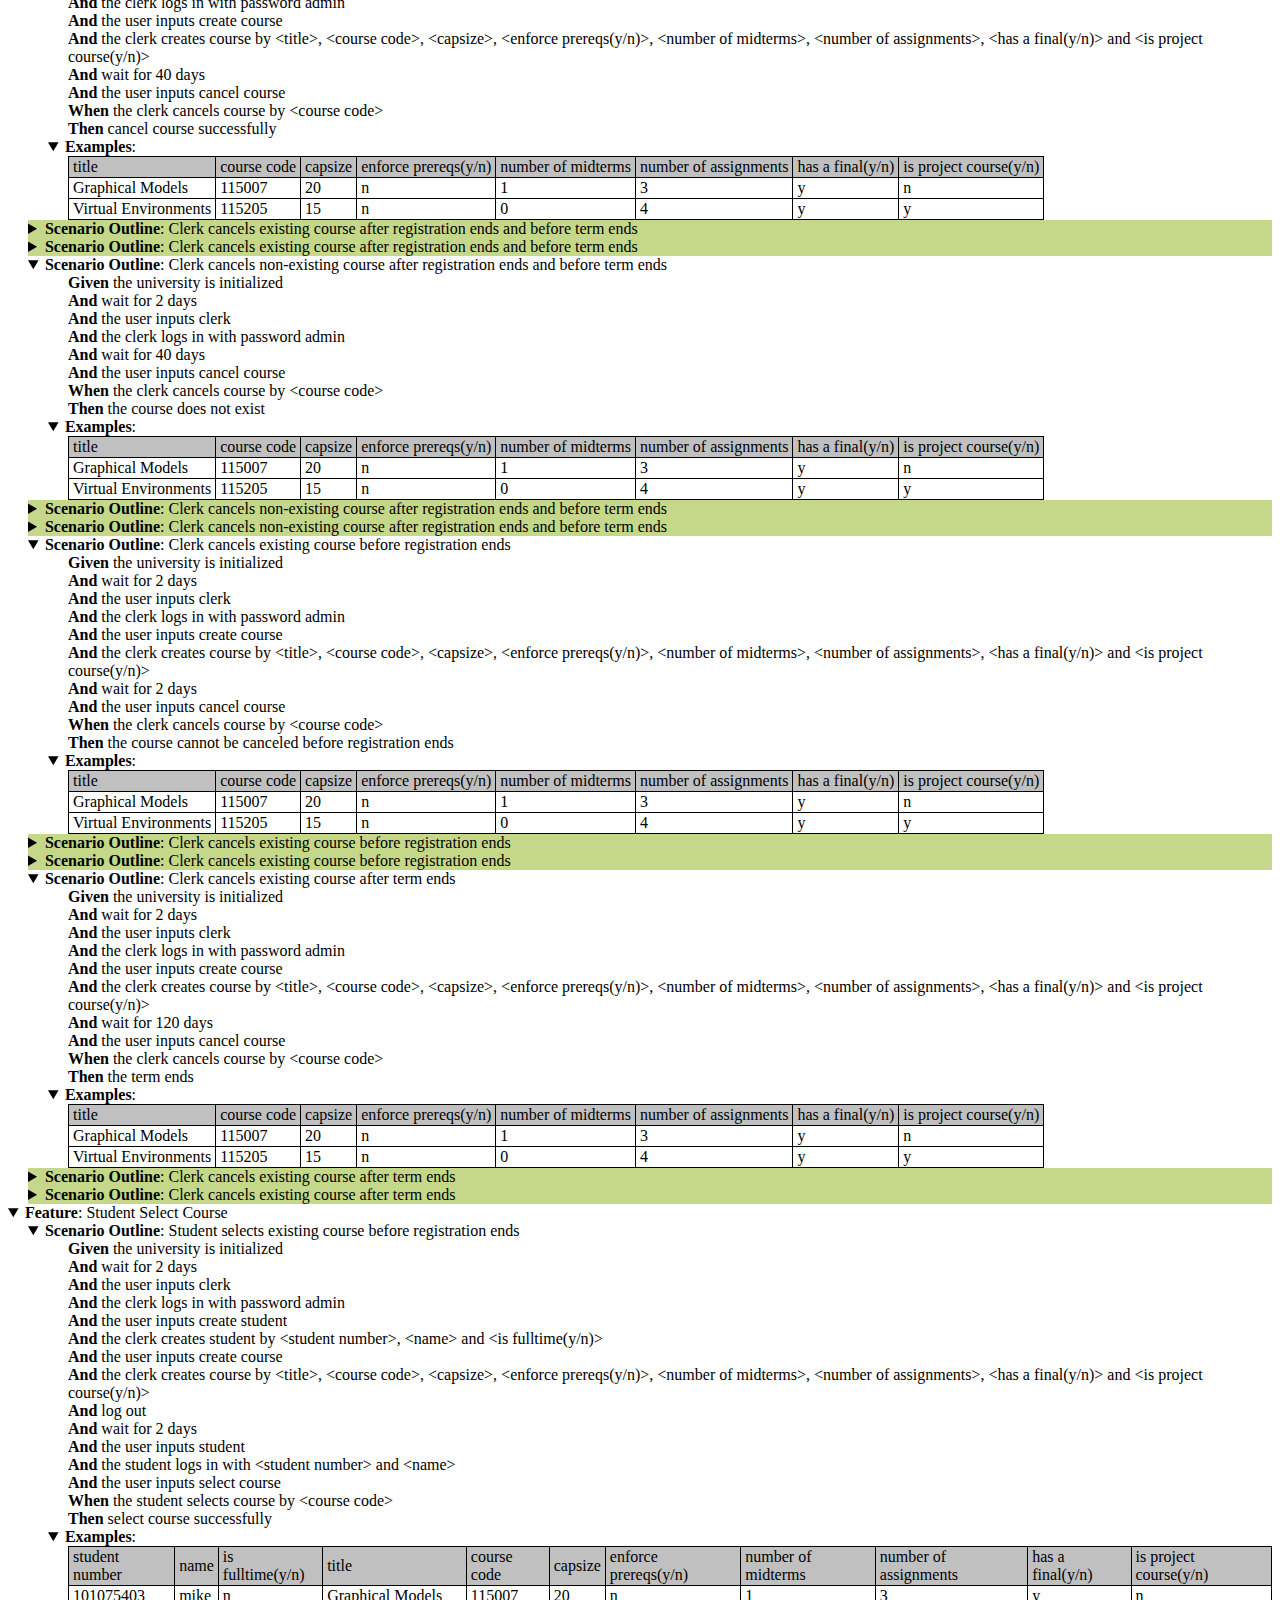
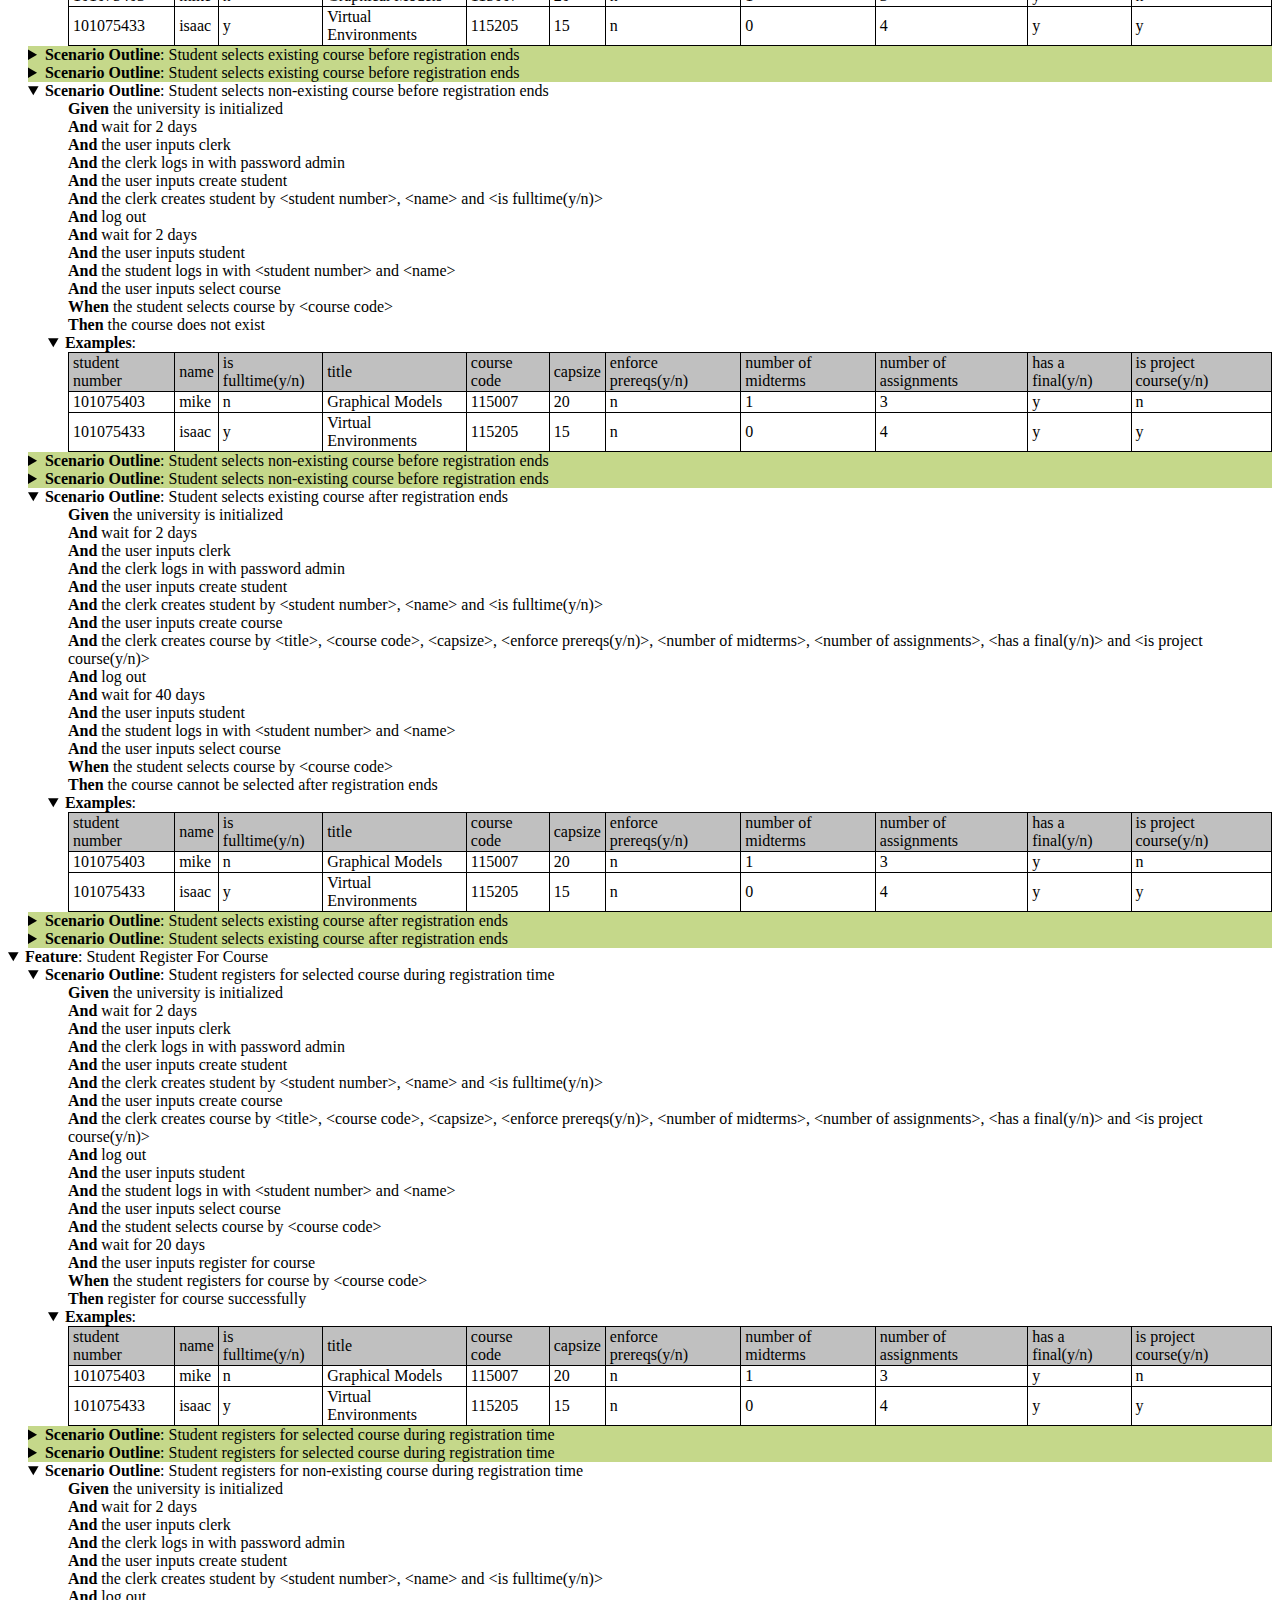
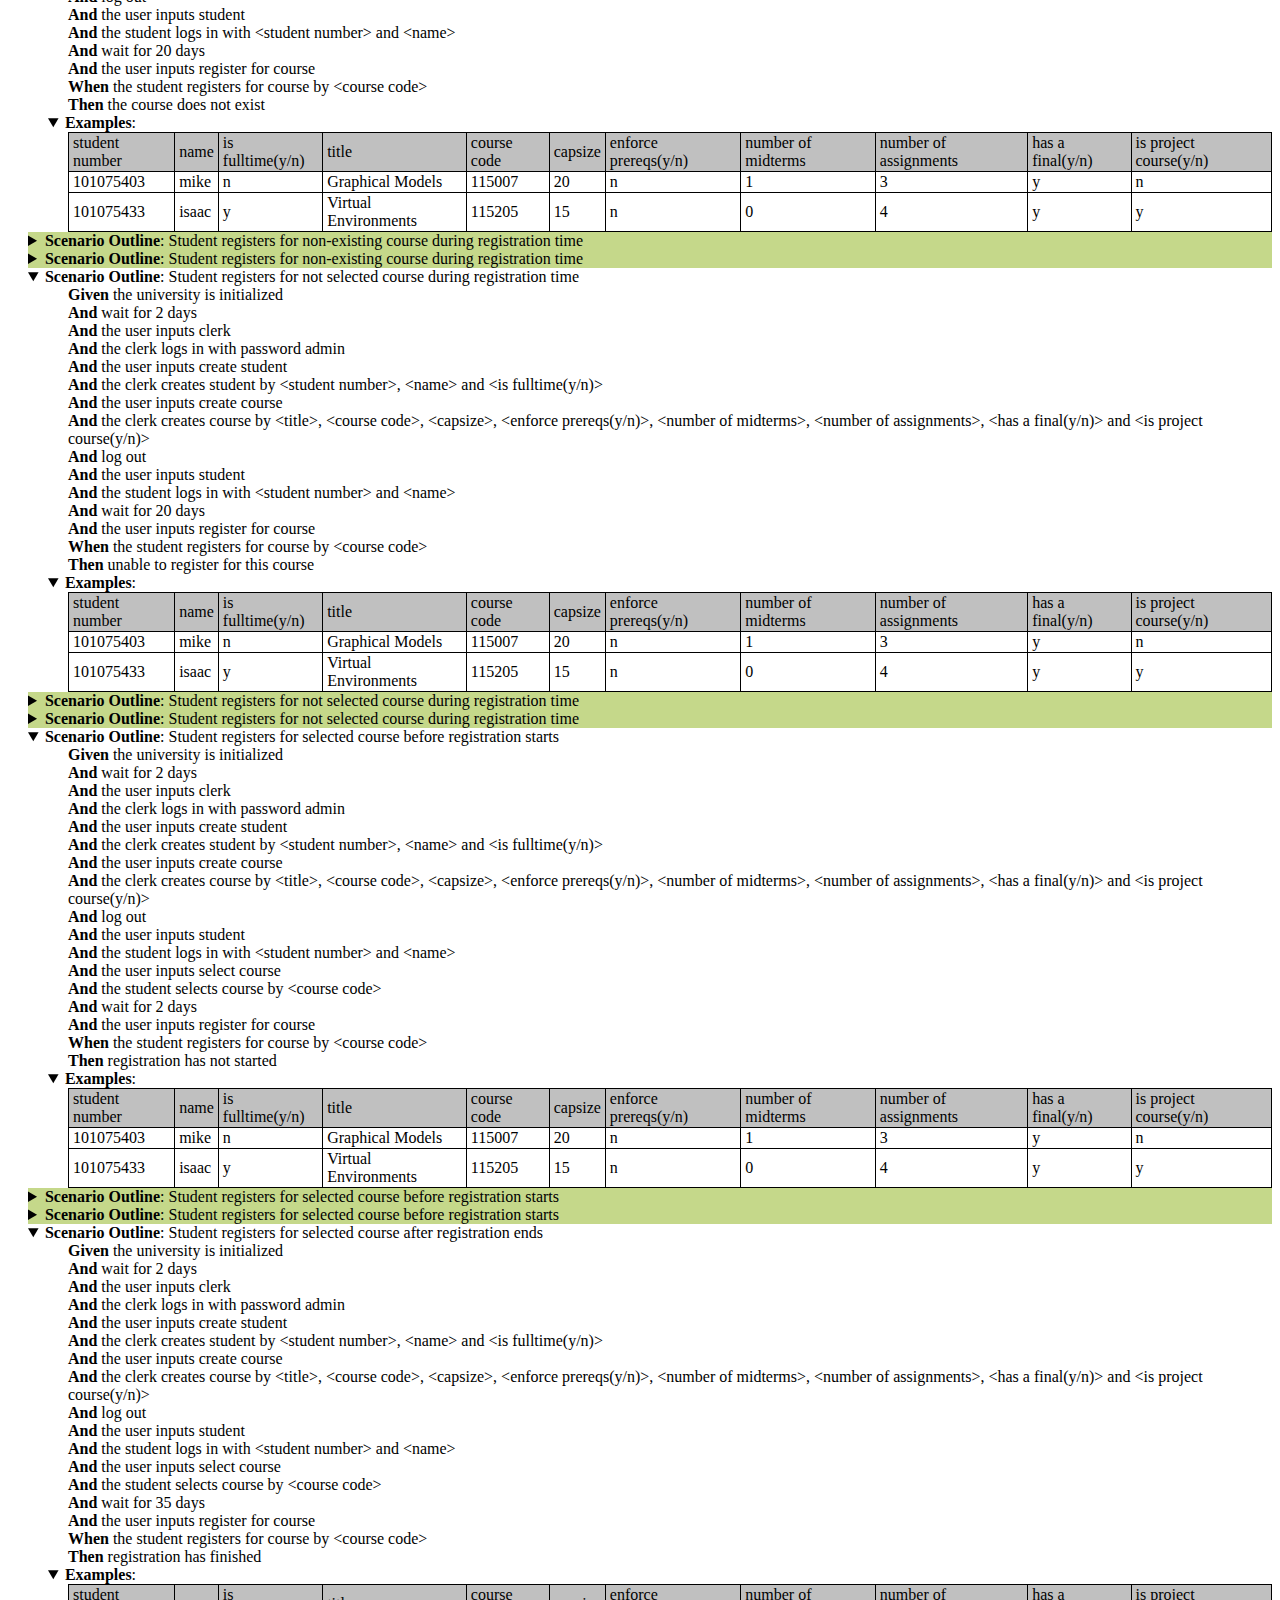
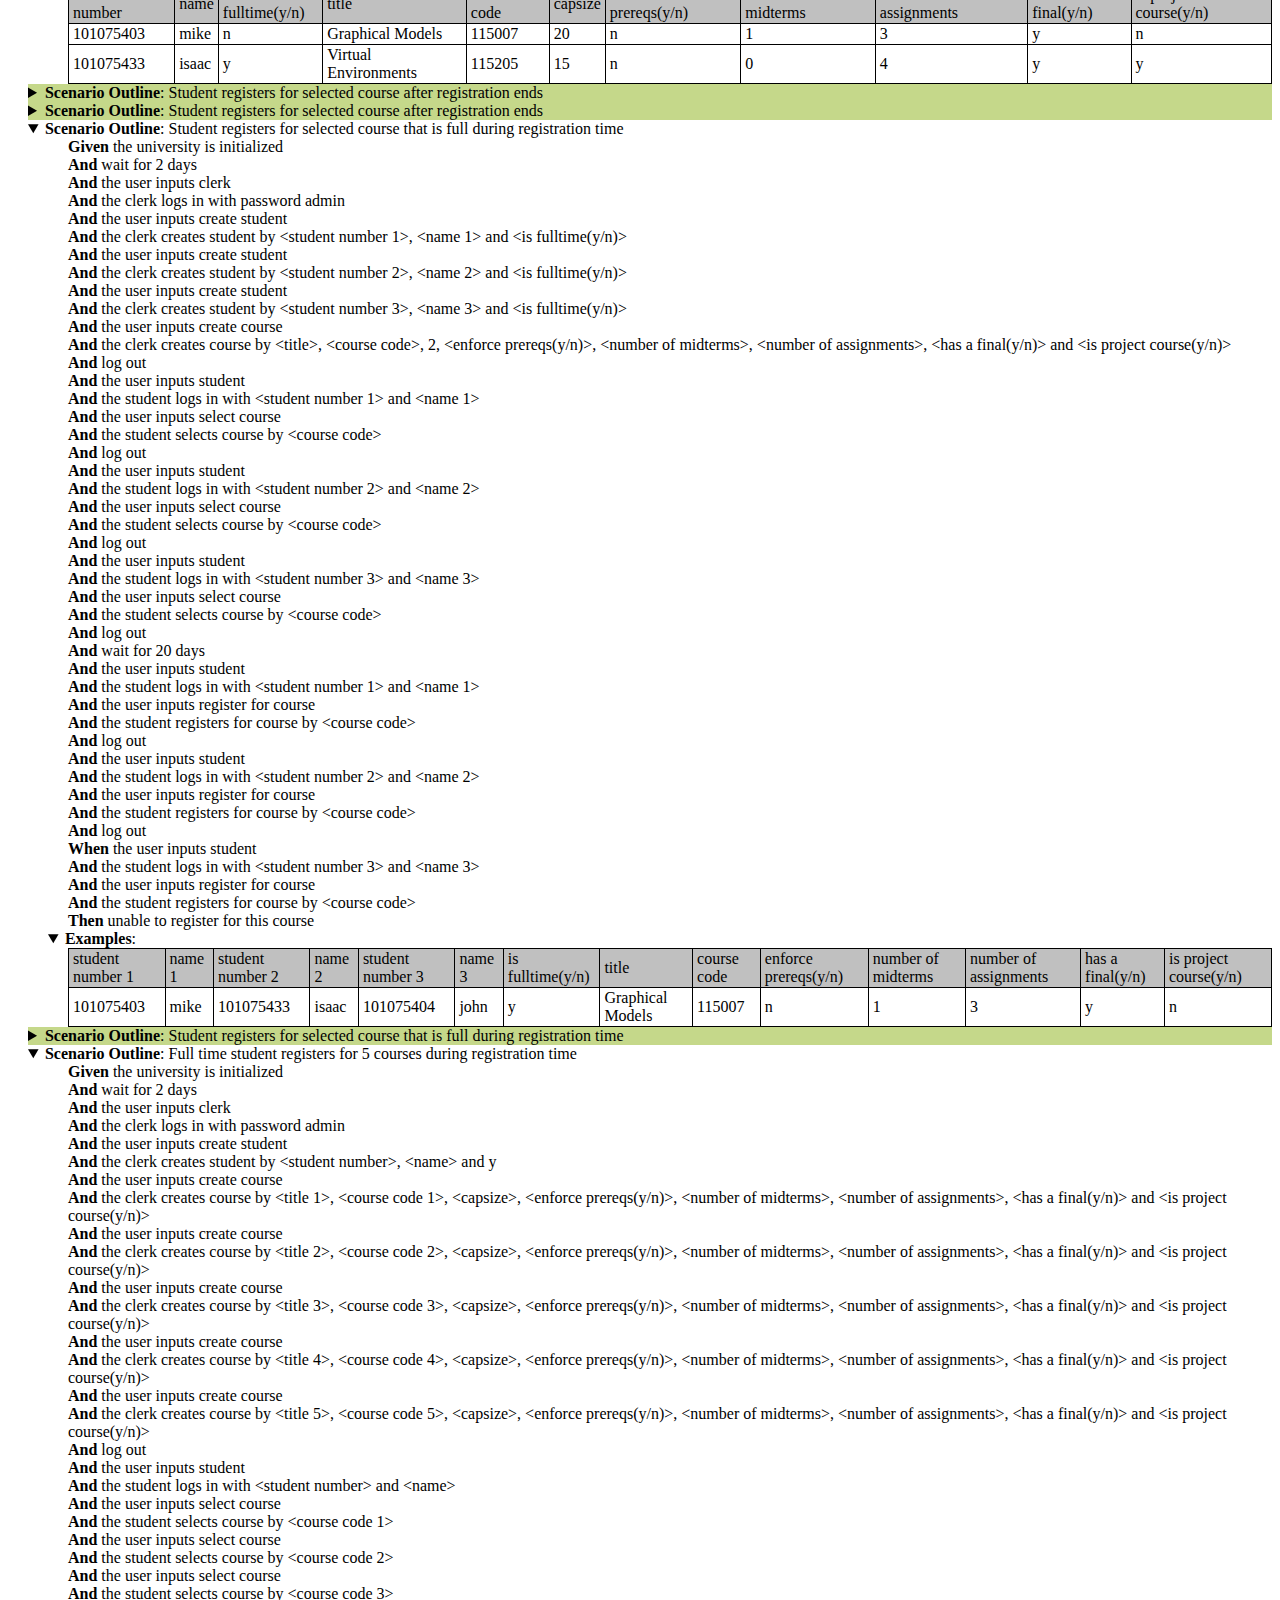
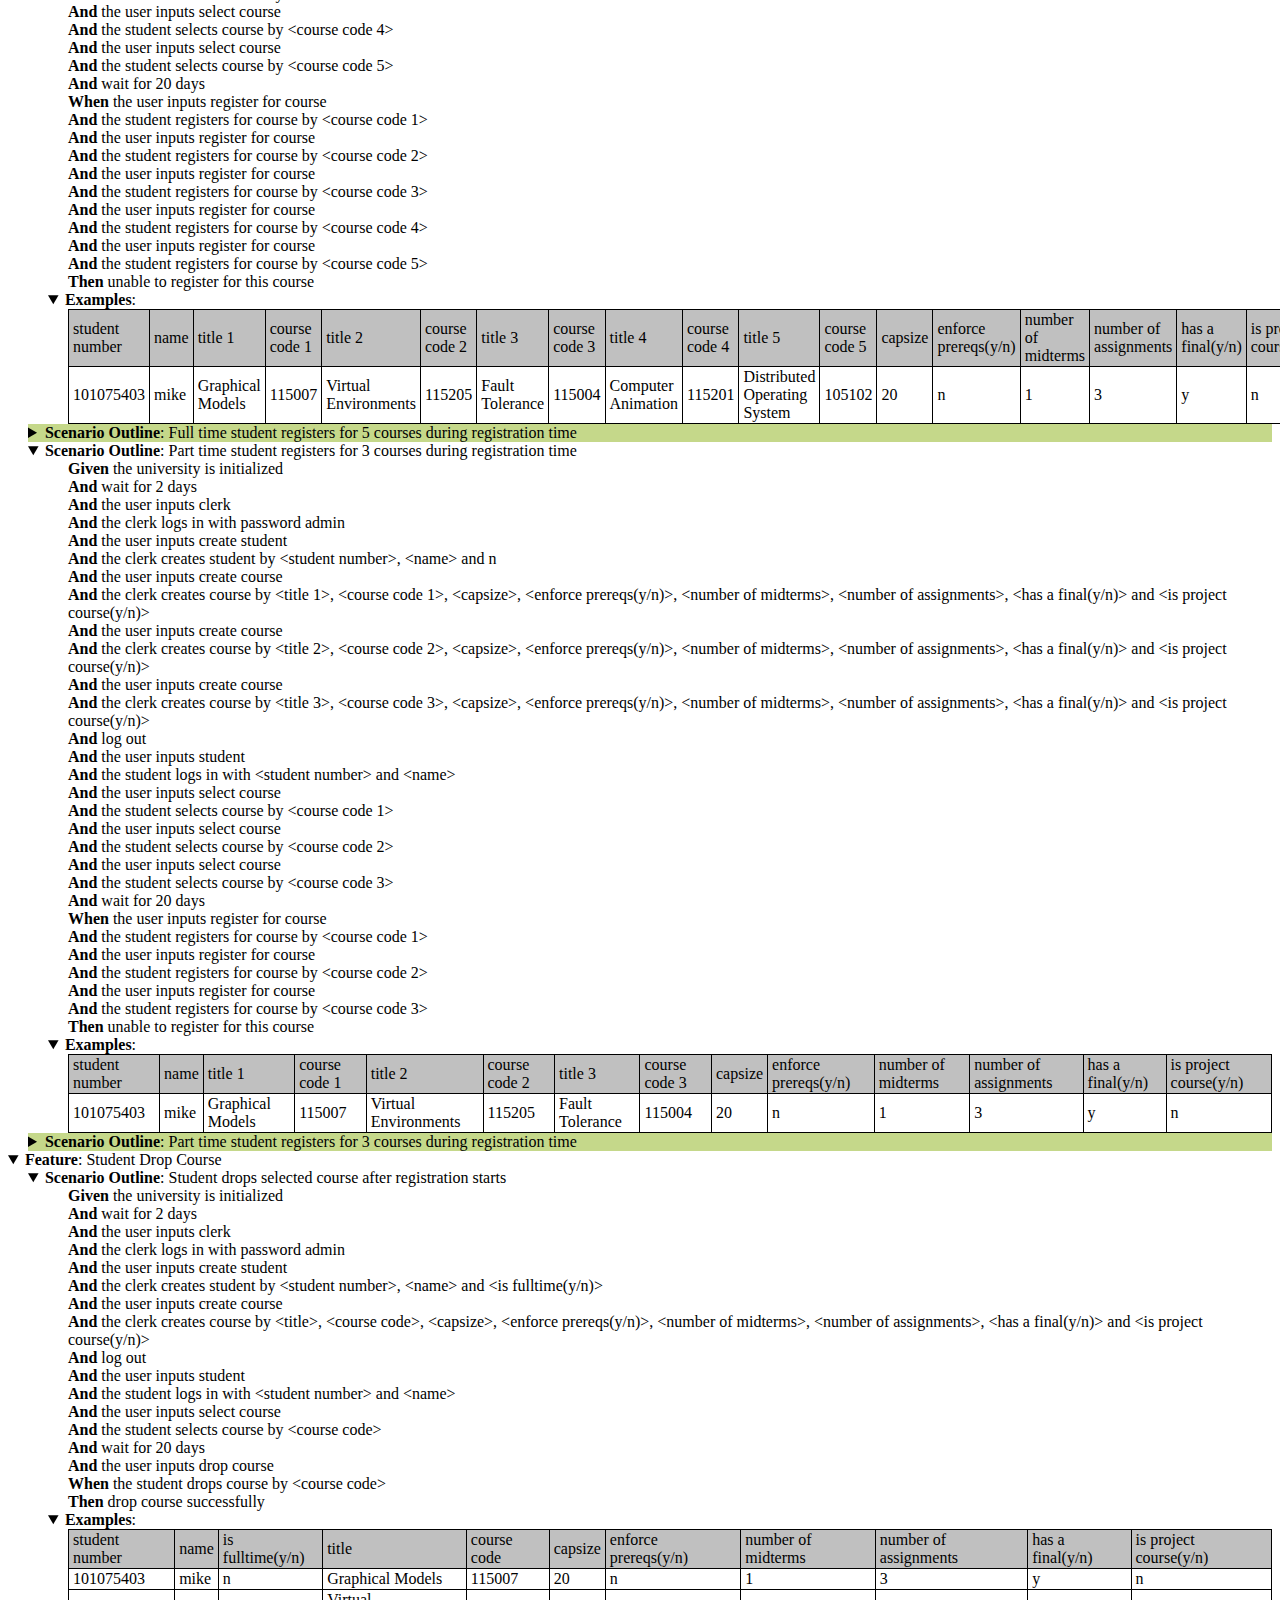
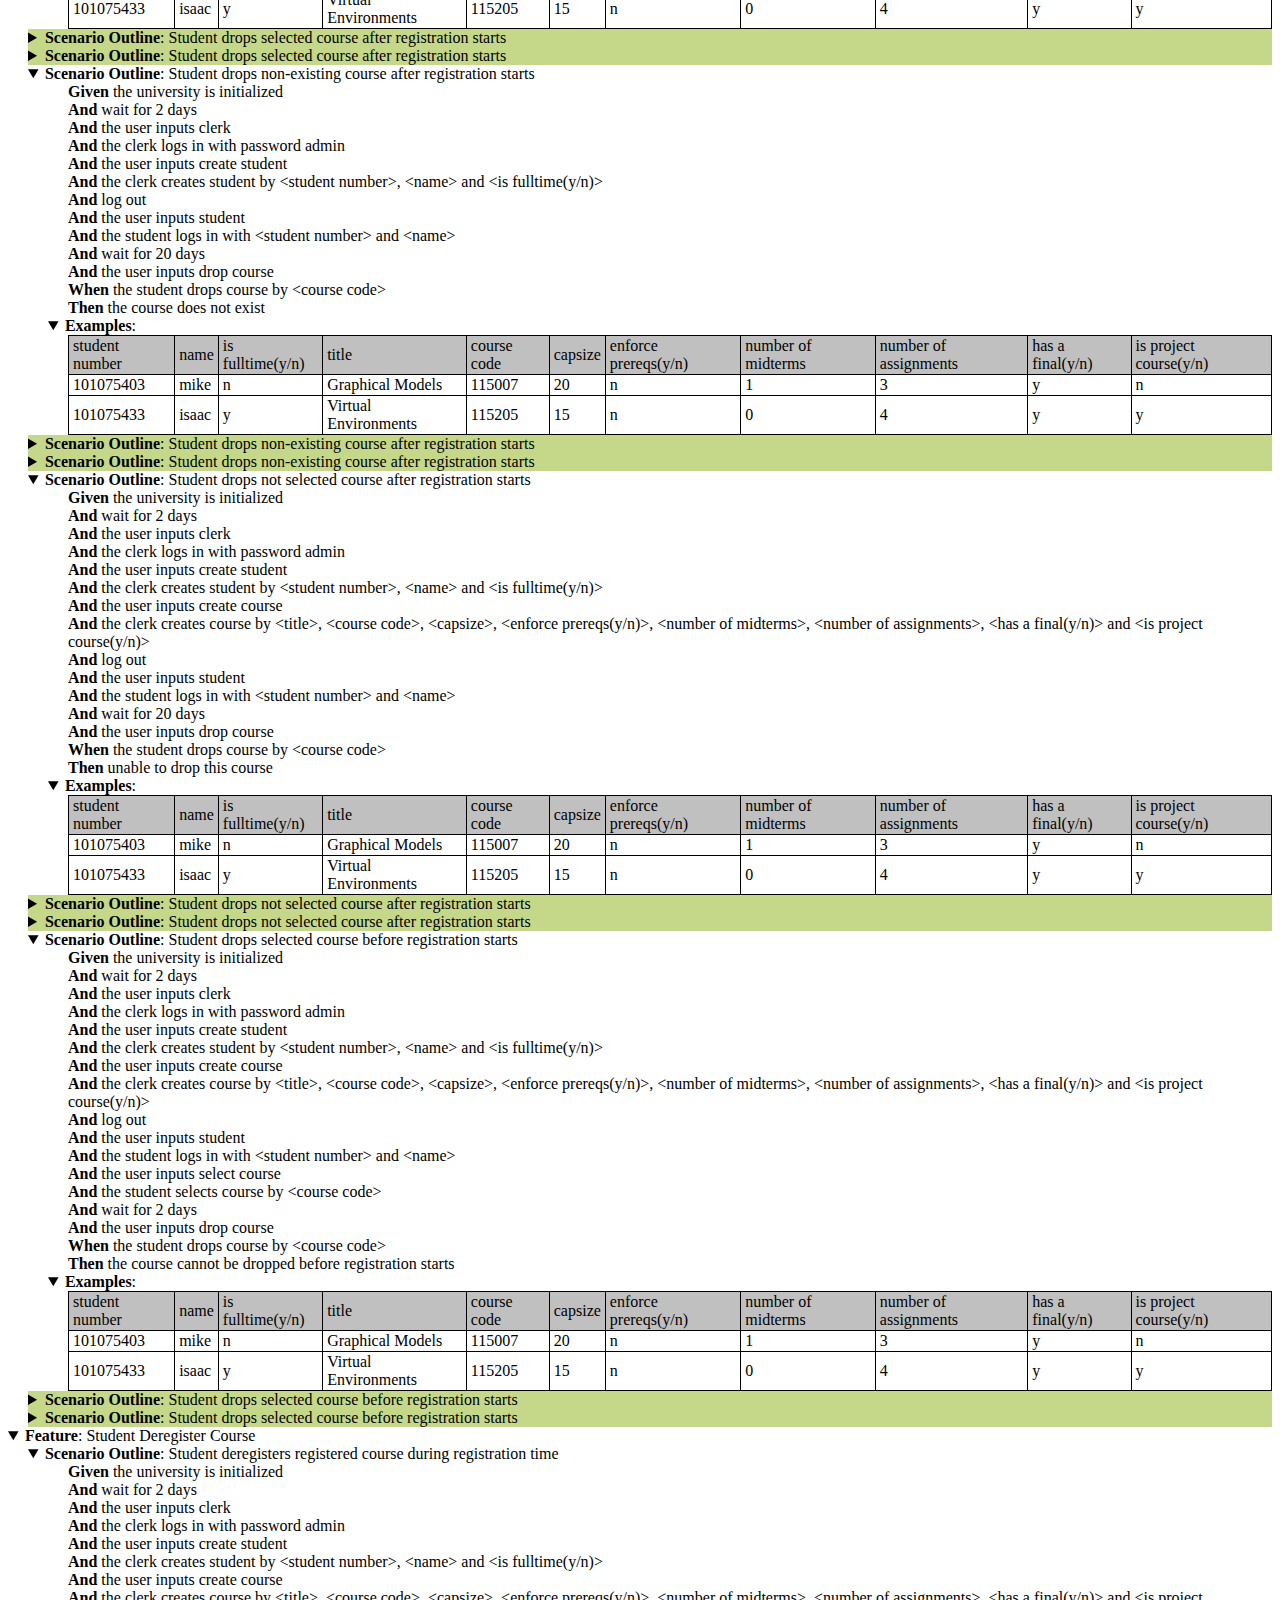
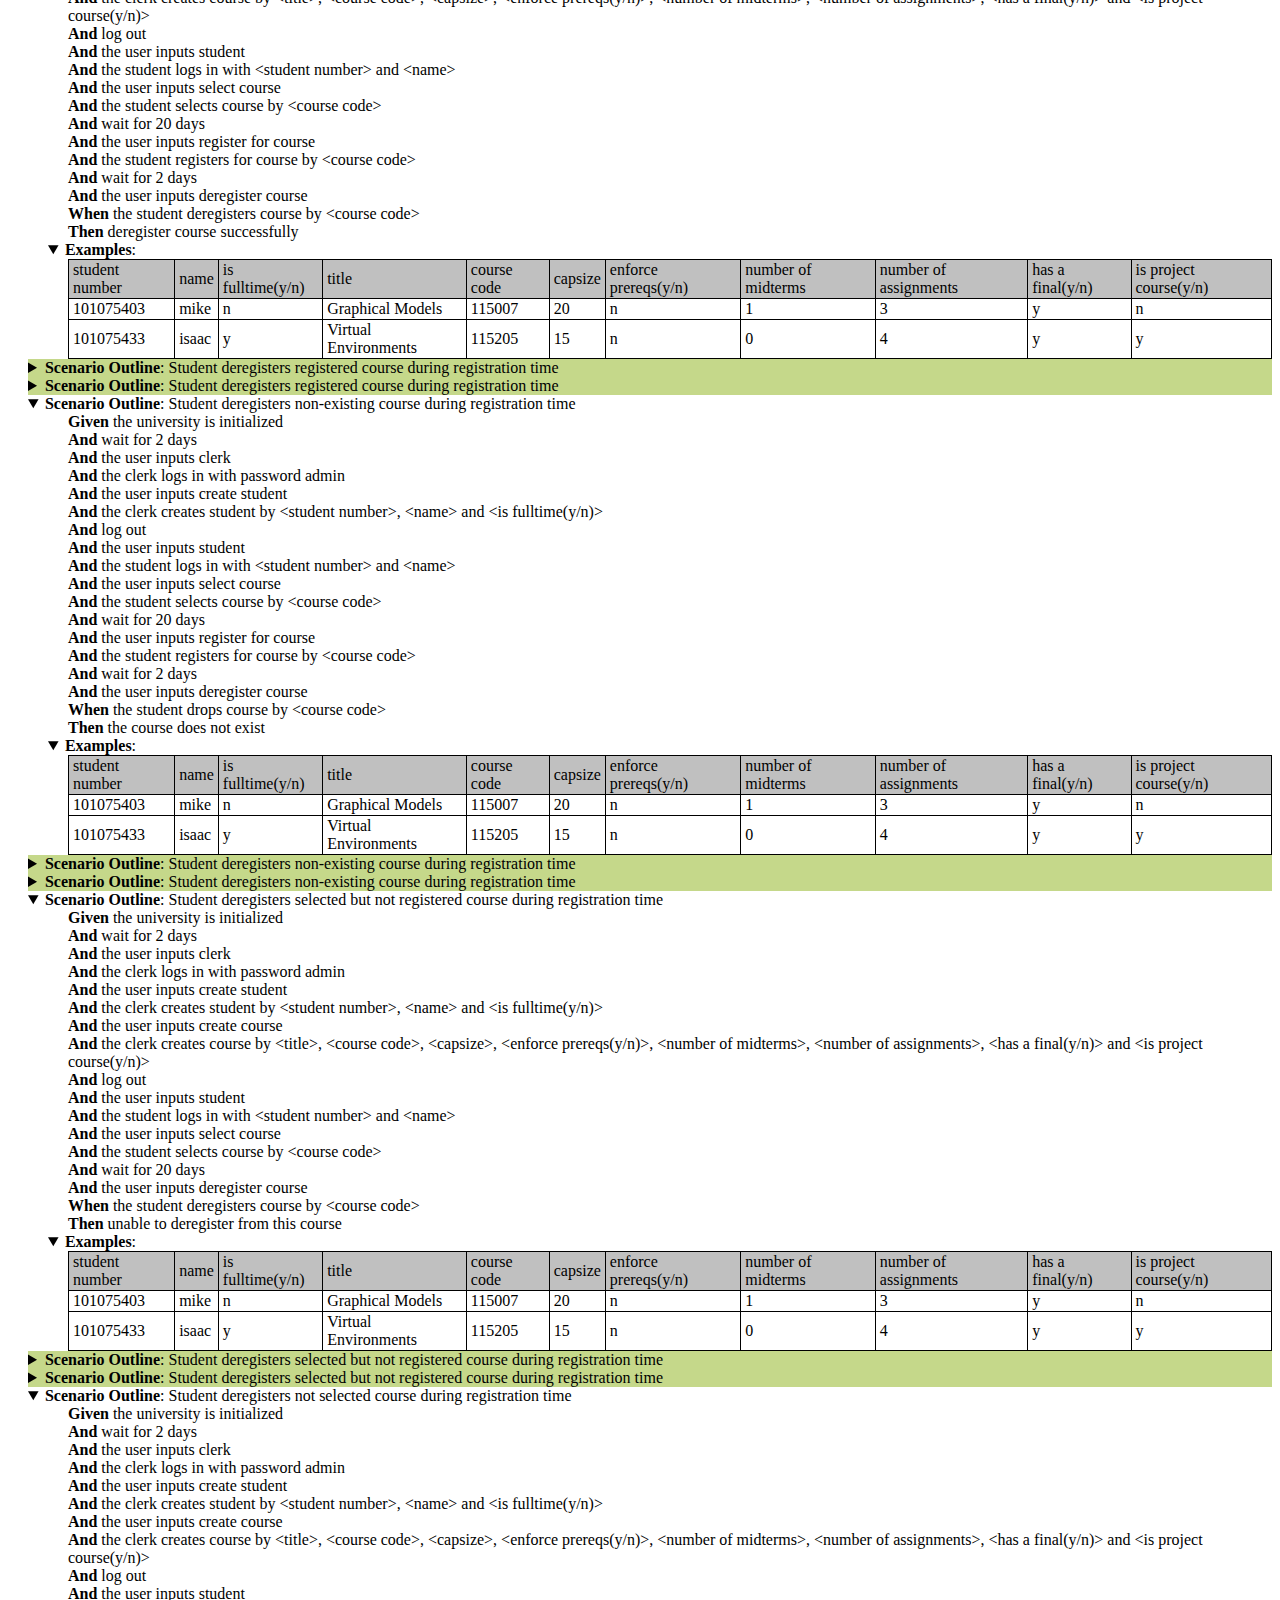
<file: output/cucumber.html/index.html>
<!DOCTYPE html>
<html>
  <head>
    <meta charset="utf-8">
    <title>Cucumber Features</title>
    <link href="style.css" rel="stylesheet">
    <script src="jquery-1.8.2.min.js"></script>
    <script src="formatter.js"></script>
    <script src="report.js"></script>
  </head>
  <body>
    <div class="cucumber-report"></div>
  </body>
</html>
</file>
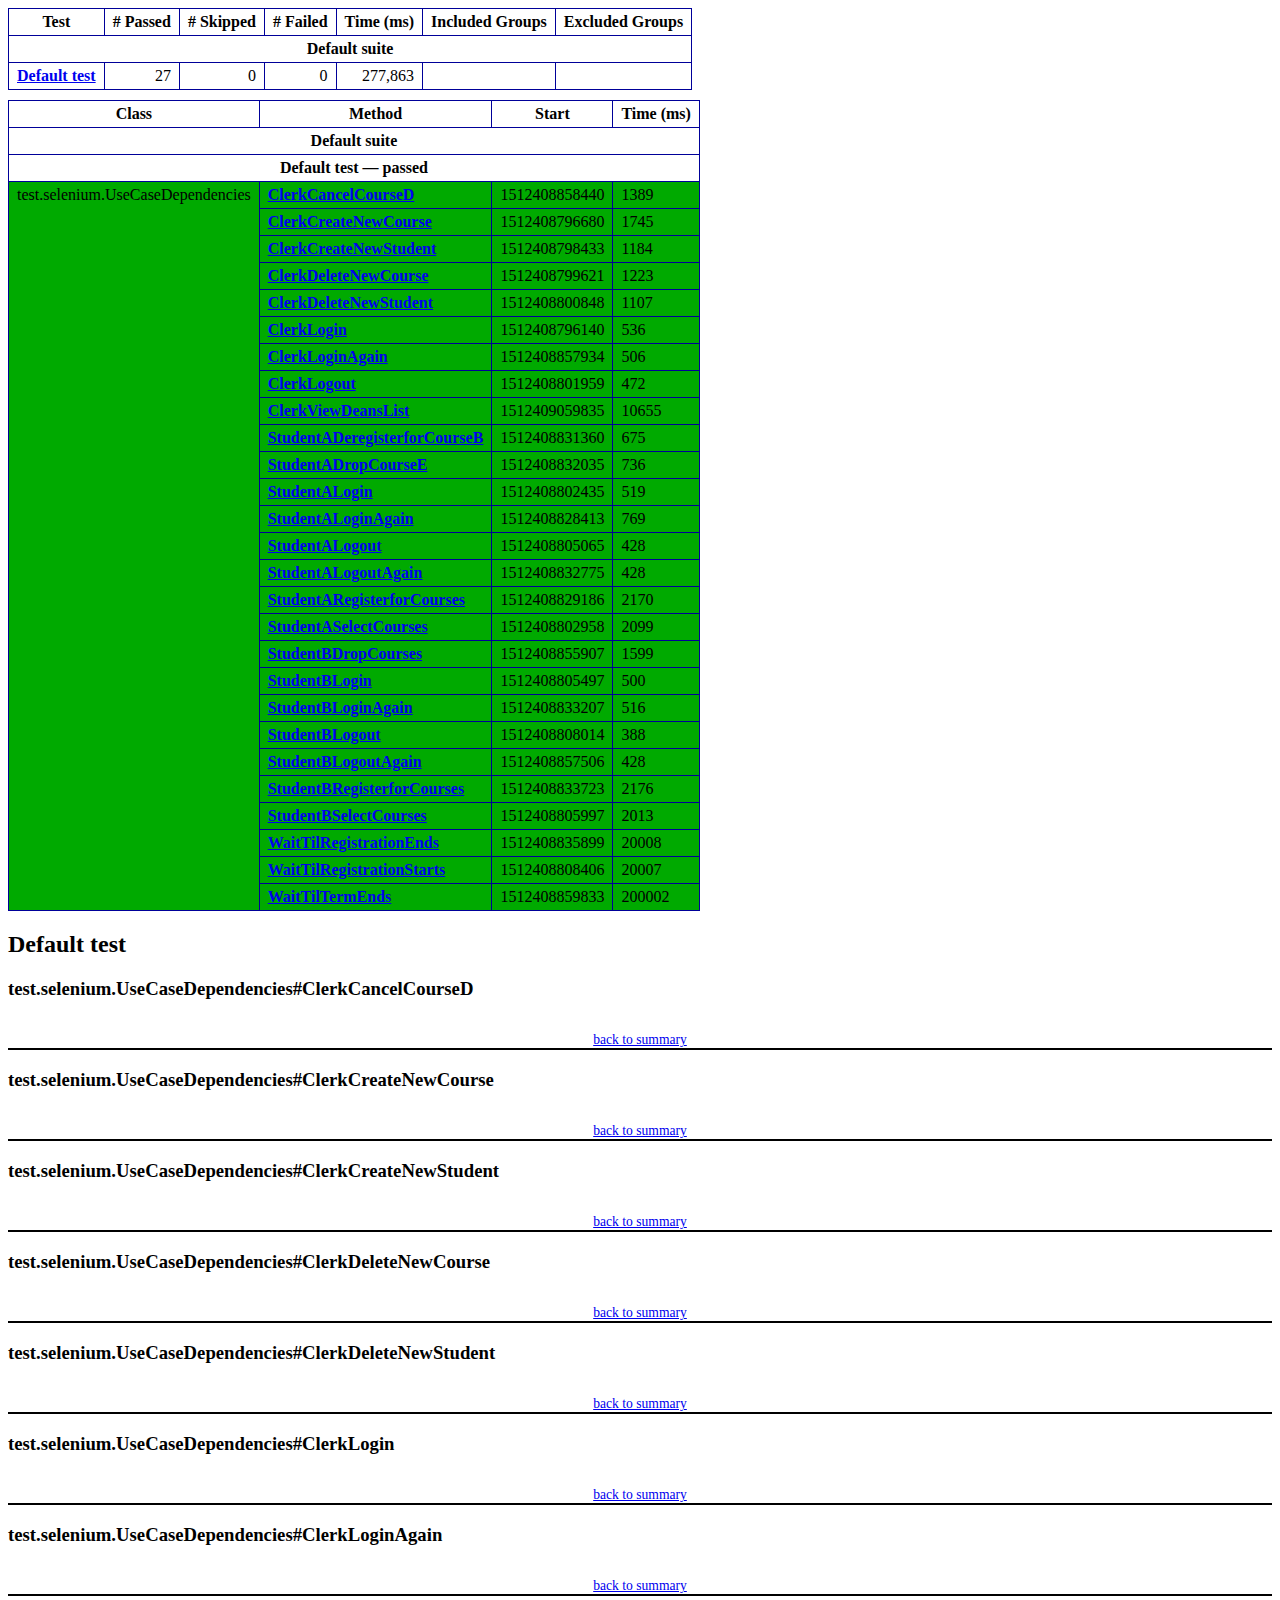
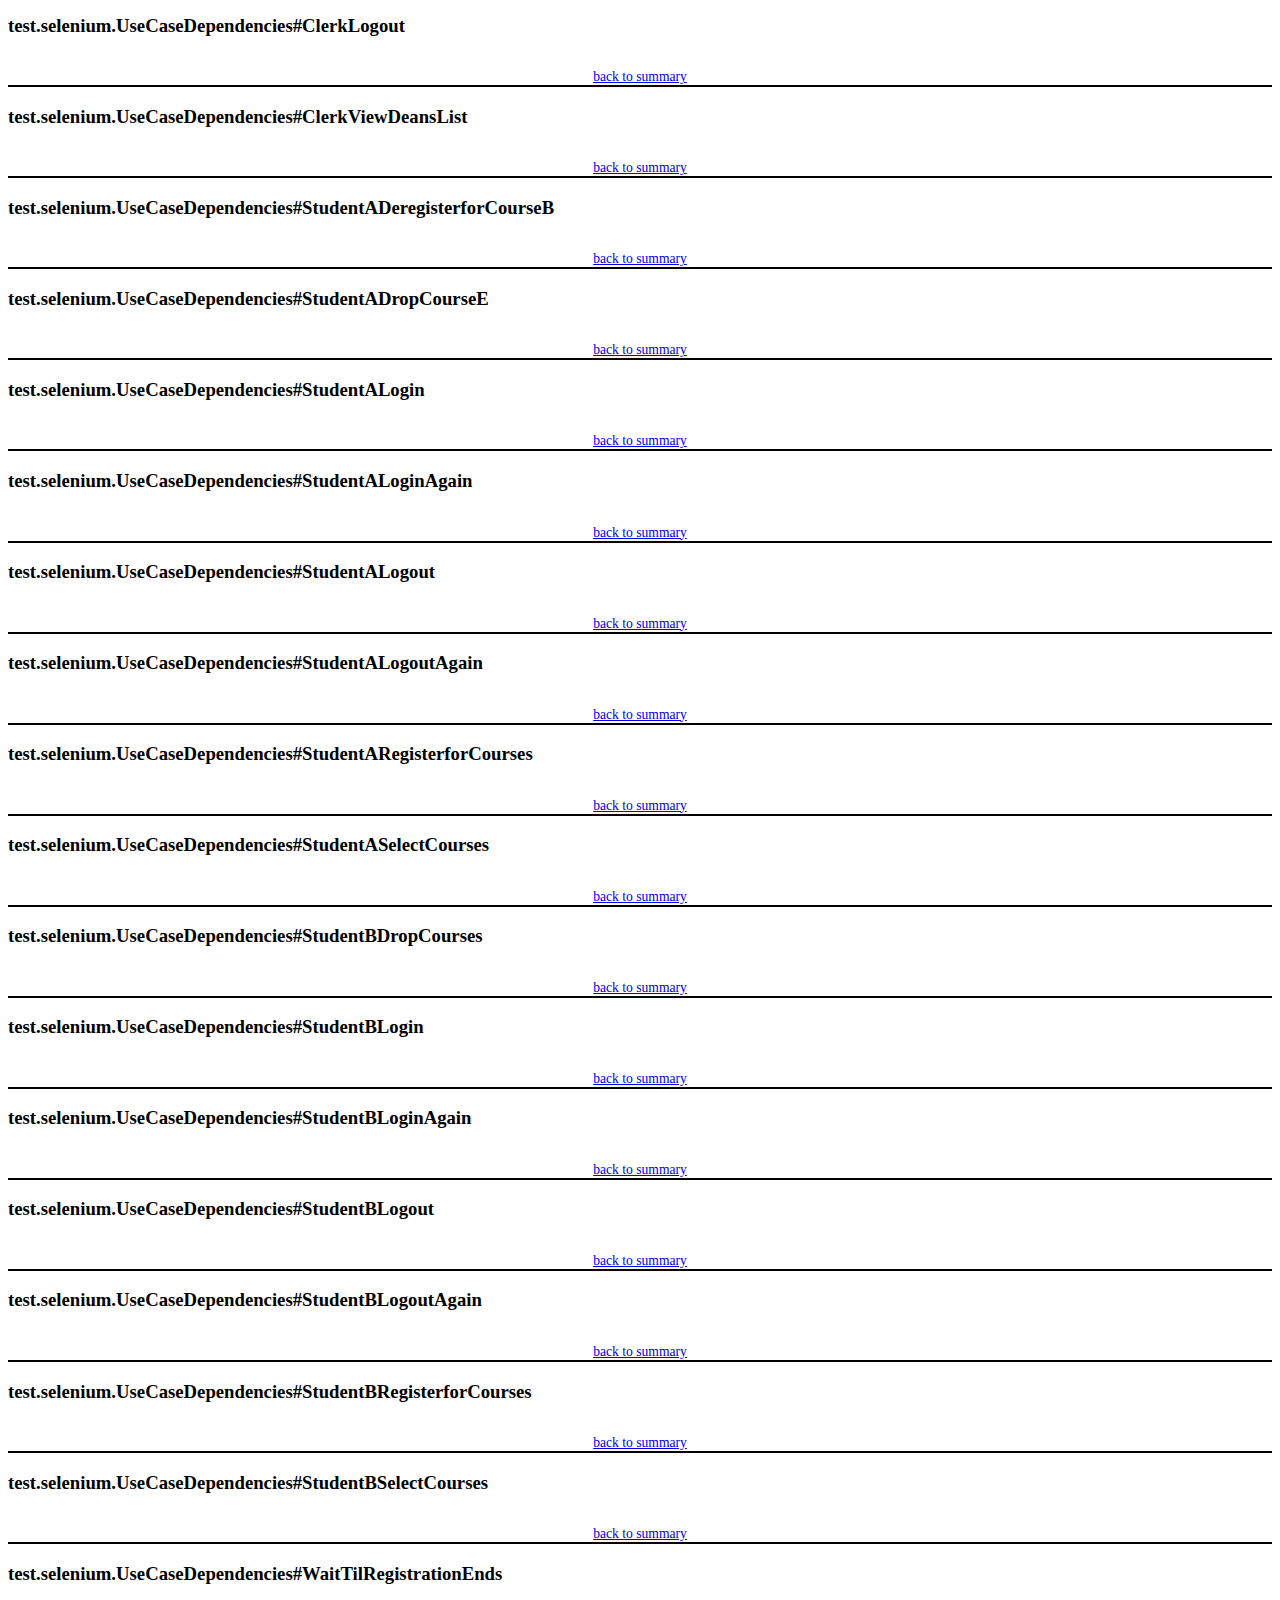
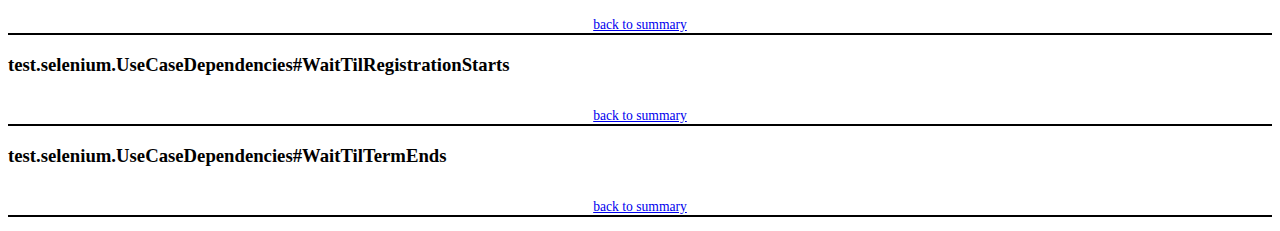
<file: test-output/emailable-report.html>
<!DOCTYPE html PUBLIC "-//W3C//DTD XHTML 1.1//EN" "http://www.w3.org/TR/xhtml11/DTD/xhtml11.dtd">
<html xmlns="http://www.w3.org/1999/xhtml"><head><title>TestNG Report</title><style type="text/css">table {margin-bottom:10px;border-collapse:collapse;empty-cells:show}th,td {border:1px solid #009;padding:.25em .5em}th {vertical-align:bottom}td {vertical-align:top}table a {font-weight:bold}.stripe td {background-color: #E6EBF9}.num {text-align:right}.passedodd td {background-color: #3F3}.passedeven td {background-color: #0A0}.skippedodd td {background-color: #DDD}.skippedeven td {background-color: #CCC}.failedodd td,.attn {background-color: #F33}.failedeven td,.stripe .attn {background-color: #D00}.stacktrace {white-space:pre;font-family:monospace}.totop {font-size:85%;text-align:center;border-bottom:2px solid #000}</style></head><body><table><tr><th>Test</th><th># Passed</th><th># Skipped</th><th># Failed</th><th>Time (ms)</th><th>Included Groups</th><th>Excluded Groups</th></tr><tr><th colspan="7">Default suite</th></tr><tr><td><a href="#t0">Default test</a></td><td class="num">27</td><td class="num">0</td><td class="num">0</td><td class="num">277,863</td><td></td><td></td></tr></table><table><thead><tr><th>Class</th><th>Method</th><th>Start</th><th>Time (ms)</th></tr></thead><tbody><tr><th colspan="4">Default suite</th></tr></tbody><tbody id="t0"><tr><th colspan="4">Default test &#8212; passed</th></tr><tr class="passedeven"><td rowspan="27">test.selenium.UseCaseDependencies</td><td><a href="#m0">ClerkCancelCourseD</a></td><td rowspan="1">1512408858440</td><td rowspan="1">1389</td></tr><tr class="passedeven"><td><a href="#m1">ClerkCreateNewCourse</a></td><td rowspan="1">1512408796680</td><td rowspan="1">1745</td></tr><tr class="passedeven"><td><a href="#m2">ClerkCreateNewStudent</a></td><td rowspan="1">1512408798433</td><td rowspan="1">1184</td></tr><tr class="passedeven"><td><a href="#m3">ClerkDeleteNewCourse</a></td><td rowspan="1">1512408799621</td><td rowspan="1">1223</td></tr><tr class="passedeven"><td><a href="#m4">ClerkDeleteNewStudent</a></td><td rowspan="1">1512408800848</td><td rowspan="1">1107</td></tr><tr class="passedeven"><td><a href="#m5">ClerkLogin</a></td><td rowspan="1">1512408796140</td><td rowspan="1">536</td></tr><tr class="passedeven"><td><a href="#m6">ClerkLoginAgain</a></td><td rowspan="1">1512408857934</td><td rowspan="1">506</td></tr><tr class="passedeven"><td><a href="#m7">ClerkLogout</a></td><td rowspan="1">1512408801959</td><td rowspan="1">472</td></tr><tr class="passedeven"><td><a href="#m8">ClerkViewDeansList</a></td><td rowspan="1">1512409059835</td><td rowspan="1">10655</td></tr><tr class="passedeven"><td><a href="#m9">StudentADeregisterforCourseB</a></td><td rowspan="1">1512408831360</td><td rowspan="1">675</td></tr><tr class="passedeven"><td><a href="#m10">StudentADropCourseE</a></td><td rowspan="1">1512408832035</td><td rowspan="1">736</td></tr><tr class="passedeven"><td><a href="#m11">StudentALogin</a></td><td rowspan="1">1512408802435</td><td rowspan="1">519</td></tr><tr class="passedeven"><td><a href="#m12">StudentALoginAgain</a></td><td rowspan="1">1512408828413</td><td rowspan="1">769</td></tr><tr class="passedeven"><td><a href="#m13">StudentALogout</a></td><td rowspan="1">1512408805065</td><td rowspan="1">428</td></tr><tr class="passedeven"><td><a href="#m14">StudentALogoutAgain</a></td><td rowspan="1">1512408832775</td><td rowspan="1">428</td></tr><tr class="passedeven"><td><a href="#m15">StudentARegisterforCourses</a></td><td rowspan="1">1512408829186</td><td rowspan="1">2170</td></tr><tr class="passedeven"><td><a href="#m16">StudentASelectCourses</a></td><td rowspan="1">1512408802958</td><td rowspan="1">2099</td></tr><tr class="passedeven"><td><a href="#m17">StudentBDropCourses</a></td><td rowspan="1">1512408855907</td><td rowspan="1">1599</td></tr><tr class="passedeven"><td><a href="#m18">StudentBLogin</a></td><td rowspan="1">1512408805497</td><td rowspan="1">500</td></tr><tr class="passedeven"><td><a href="#m19">StudentBLoginAgain</a></td><td rowspan="1">1512408833207</td><td rowspan="1">516</td></tr><tr class="passedeven"><td><a href="#m20">StudentBLogout</a></td><td rowspan="1">1512408808014</td><td rowspan="1">388</td></tr><tr class="passedeven"><td><a href="#m21">StudentBLogoutAgain</a></td><td rowspan="1">1512408857506</td><td rowspan="1">428</td></tr><tr class="passedeven"><td><a href="#m22">StudentBRegisterforCourses</a></td><td rowspan="1">1512408833723</td><td rowspan="1">2176</td></tr><tr class="passedeven"><td><a href="#m23">StudentBSelectCourses</a></td><td rowspan="1">1512408805997</td><td rowspan="1">2013</td></tr><tr class="passedeven"><td><a href="#m24">WaitTilRegistrationEnds</a></td><td rowspan="1">1512408835899</td><td rowspan="1">20008</td></tr><tr class="passedeven"><td><a href="#m25">WaitTilRegistrationStarts</a></td><td rowspan="1">1512408808406</td><td rowspan="1">20007</td></tr><tr class="passedeven"><td><a href="#m26">WaitTilTermEnds</a></td><td rowspan="1">1512408859833</td><td rowspan="1">200002</td></tr></tbody></table><h2>Default test</h2><h3 id="m0">test.selenium.UseCaseDependencies#ClerkCancelCourseD</h3><table class="result"></table><p class="totop"><a href="#summary">back to summary</a></p><h3 id="m1">test.selenium.UseCaseDependencies#ClerkCreateNewCourse</h3><table class="result"></table><p class="totop"><a href="#summary">back to summary</a></p><h3 id="m2">test.selenium.UseCaseDependencies#ClerkCreateNewStudent</h3><table class="result"></table><p class="totop"><a href="#summary">back to summary</a></p><h3 id="m3">test.selenium.UseCaseDependencies#ClerkDeleteNewCourse</h3><table class="result"></table><p class="totop"><a href="#summary">back to summary</a></p><h3 id="m4">test.selenium.UseCaseDependencies#ClerkDeleteNewStudent</h3><table class="result"></table><p class="totop"><a href="#summary">back to summary</a></p><h3 id="m5">test.selenium.UseCaseDependencies#ClerkLogin</h3><table class="result"></table><p class="totop"><a href="#summary">back to summary</a></p><h3 id="m6">test.selenium.UseCaseDependencies#ClerkLoginAgain</h3><table class="result"></table><p class="totop"><a href="#summary">back to summary</a></p><h3 id="m7">test.selenium.UseCaseDependencies#ClerkLogout</h3><table class="result"></table><p class="totop"><a href="#summary">back to summary</a></p><h3 id="m8">test.selenium.UseCaseDependencies#ClerkViewDeansList</h3><table class="result"></table><p class="totop"><a href="#summary">back to summary</a></p><h3 id="m9">test.selenium.UseCaseDependencies#StudentADeregisterforCourseB</h3><table class="result"></table><p class="totop"><a href="#summary">back to summary</a></p><h3 id="m10">test.selenium.UseCaseDependencies#StudentADropCourseE</h3><table class="result"></table><p class="totop"><a href="#summary">back to summary</a></p><h3 id="m11">test.selenium.UseCaseDependencies#StudentALogin</h3><table class="result"></table><p class="totop"><a href="#summary">back to summary</a></p><h3 id="m12">test.selenium.UseCaseDependencies#StudentALoginAgain</h3><table class="result"></table><p class="totop"><a href="#summary">back to summary</a></p><h3 id="m13">test.selenium.UseCaseDependencies#StudentALogout</h3><table class="result"></table><p class="totop"><a href="#summary">back to summary</a></p><h3 id="m14">test.selenium.UseCaseDependencies#StudentALogoutAgain</h3><table class="result"></table><p class="totop"><a href="#summary">back to summary</a></p><h3 id="m15">test.selenium.UseCaseDependencies#StudentARegisterforCourses</h3><table class="result"></table><p class="totop"><a href="#summary">back to summary</a></p><h3 id="m16">test.selenium.UseCaseDependencies#StudentASelectCourses</h3><table class="result"></table><p class="totop"><a href="#summary">back to summary</a></p><h3 id="m17">test.selenium.UseCaseDependencies#StudentBDropCourses</h3><table class="result"></table><p class="totop"><a href="#summary">back to summary</a></p><h3 id="m18">test.selenium.UseCaseDependencies#StudentBLogin</h3><table class="result"></table><p class="totop"><a href="#summary">back to summary</a></p><h3 id="m19">test.selenium.UseCaseDependencies#StudentBLoginAgain</h3><table class="result"></table><p class="totop"><a href="#summary">back to summary</a></p><h3 id="m20">test.selenium.UseCaseDependencies#StudentBLogout</h3><table class="result"></table><p class="totop"><a href="#summary">back to summary</a></p><h3 id="m21">test.selenium.UseCaseDependencies#StudentBLogoutAgain</h3><table class="result"></table><p class="totop"><a href="#summary">back to summary</a></p><h3 id="m22">test.selenium.UseCaseDependencies#StudentBRegisterforCourses</h3><table class="result"></table><p class="totop"><a href="#summary">back to summary</a></p><h3 id="m23">test.selenium.UseCaseDependencies#StudentBSelectCourses</h3><table class="result"></table><p class="totop"><a href="#summary">back to summary</a></p><h3 id="m24">test.selenium.UseCaseDependencies#WaitTilRegistrationEnds</h3><table class="result"></table><p class="totop"><a href="#summary">back to summary</a></p><h3 id="m25">test.selenium.UseCaseDependencies#WaitTilRegistrationStarts</h3><table class="result"></table><p class="totop"><a href="#summary">back to summary</a></p><h3 id="m26">test.selenium.UseCaseDependencies#WaitTilTermEnds</h3><table class="result"></table><p class="totop"><a href="#summary">back to summary</a></p></body></html>
</file>
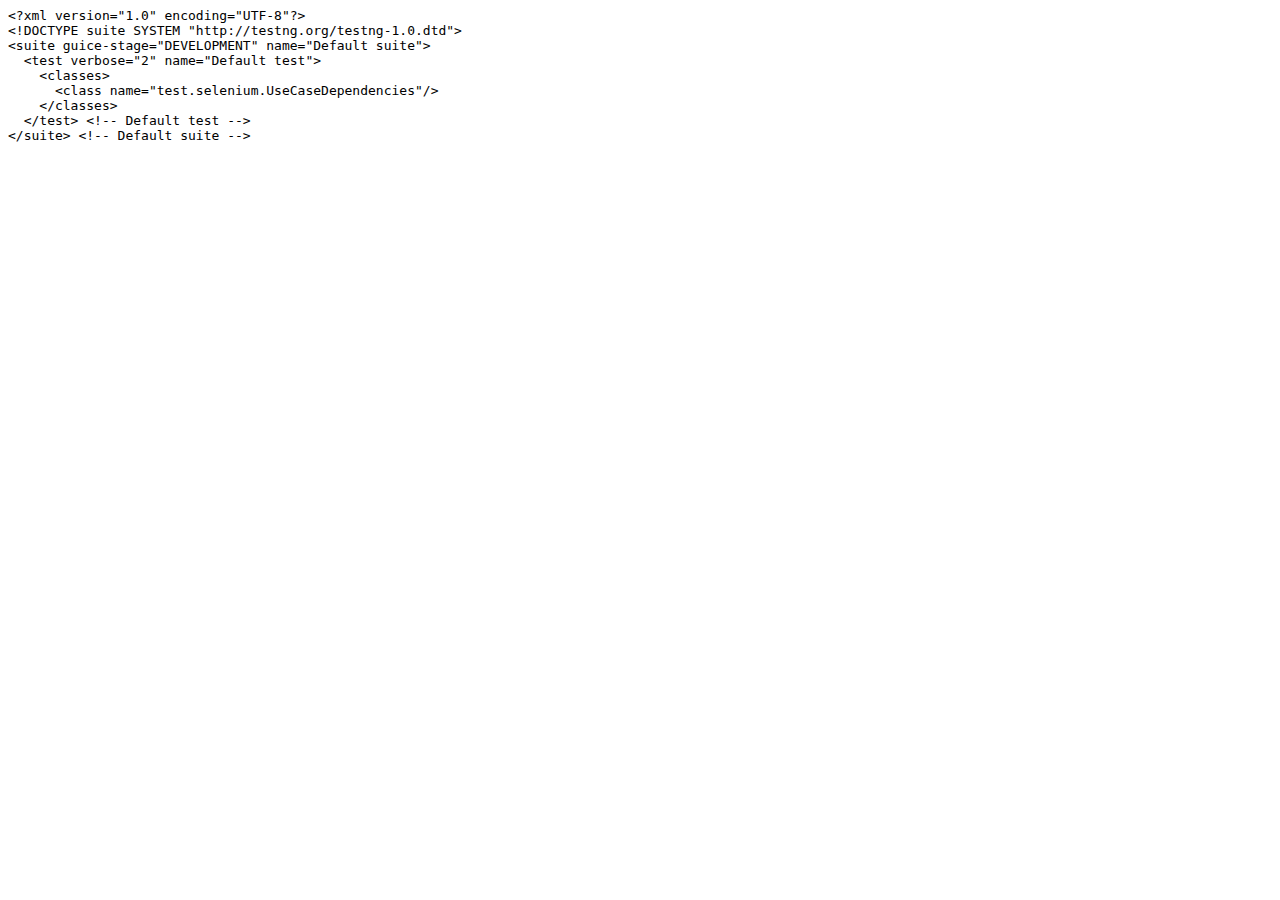
<file: test-output/old/Default suite/testng.xml.html>
<html><head><title>testng.xml for Default suite</title></head><body><tt>&lt;?xml&nbsp;version="1.0"&nbsp;encoding="UTF-8"?&gt;<br/>&lt;!DOCTYPE&nbsp;suite&nbsp;SYSTEM&nbsp;"http://testng.org/testng-1.0.dtd"&gt;<br/>&lt;suite&nbsp;guice-stage="DEVELOPMENT"&nbsp;name="Default&nbsp;suite"&gt;<br/>&nbsp;&nbsp;&lt;test&nbsp;verbose="2"&nbsp;name="Default&nbsp;test"&gt;<br/>&nbsp;&nbsp;&nbsp;&nbsp;&lt;classes&gt;<br/>&nbsp;&nbsp;&nbsp;&nbsp;&nbsp;&nbsp;&lt;class&nbsp;name="test.selenium.UseCaseDependencies"/&gt;<br/>&nbsp;&nbsp;&nbsp;&nbsp;&lt;/classes&gt;<br/>&nbsp;&nbsp;&lt;/test&gt;&nbsp;&lt;!--&nbsp;Default&nbsp;test&nbsp;--&gt;<br/>&lt;/suite&gt;&nbsp;&lt;!--&nbsp;Default&nbsp;suite&nbsp;--&gt;<br/></tt></body></html>
</file>
<file: test-output/testng-reports.css>
body {
    margin: 0px 0px 5px 5px;
}

ul {
    margin: 0px;
}

li {
    list-style-type: none;
}

a {
    text-decoration: none;
}

a:hover {
    text-decoration: underline;
}

.navigator-selected {
    background: #ffa500;
}

.wrapper {
    position: absolute;
    top: 60px;
    bottom: 0;
    left: 400px;
    right: 0;
    overflow: auto;
}

.navigator-root {
    position: absolute;
    top: 60px;
    bottom: 0;
    left: 0;
    width: 400px;
    overflow-y: auto;
}

.suite {
    margin: 0px 10px 10px 0px;
    background-color: #fff8dc;
}

.suite-name {
    padding-left: 10px;
    font-size: 25px;
    font-family: Times;
}

.main-panel-header {
    padding: 5px;
    background-color: #9FB4D9; //afeeee;
    font-family: monospace;
    font-size: 18px;
}

.main-panel-content {
    padding: 5px;
    margin-bottom: 10px;
    background-color: #DEE8FC; //d0ffff;
}

.rounded-window {
    border-radius: 10px;
    border-style: solid;
    border-width: 1px;
}

.rounded-window-top {
    border-top-right-radius: 10px 10px;
    border-top-left-radius: 10px 10px;
    border-style: solid;
    border-width: 1px;
    overflow: auto;
}

.light-rounded-window-top {
    border-top-right-radius: 10px 10px;
    border-top-left-radius: 10px 10px;
}

.rounded-window-bottom {
    border-style: solid;
    border-width: 0px 1px 1px 1px;
    border-bottom-right-radius: 10px 10px;
    border-bottom-left-radius: 10px 10px;
    overflow: auto;
}

.method-name {
    font-size: 12px;
    font-family: monospace;
}

.method-content {
    border-style: solid;
    border-width: 0px 0px 1px 0px;
    margin-bottom: 10;
    padding-bottom: 5px;
    width: 80%;
}

.parameters {
    font-size: 14px;
    font-family: monospace;
}

.stack-trace {
    white-space: pre;
    font-family: monospace;
    font-size: 12px;
    font-weight: bold;
    margin-top: 0px;
    margin-left: 20px;
}

.testng-xml {
    font-family: monospace;
}

.method-list-content {
    margin-left: 10px;
}

.navigator-suite-content {
    margin-left: 10px;
    font: 12px 'Lucida Grande';
}

.suite-section-title {
    margin-top: 10px;
    width: 80%;
    border-style: solid;
    border-width: 1px 0px 0px 0px;
    font-family: Times;
    font-size: 18px;
    font-weight: bold;
}

.suite-section-content {
    list-style-image: url(bullet_point.png);
}

.top-banner-root {
    position: absolute;
    top: 0;
    height: 45px;
    left: 0;
    right: 0;
    padding: 5px;
    margin: 0px 0px 5px 0px;
    background-color: #0066ff;
    font-family: Times;
    color: #fff;
    text-align: center;
}

.top-banner-title-font {
    font-size: 25px;
}

.test-name {
    font-family: 'Lucida Grande';
    font-size: 16px;
}

.suite-icon {
    padding: 5px;
    float: right;
    height: 20;
}

.test-group {
    font: 20px 'Lucida Grande';
    margin: 5px 5px 10px 5px;
    border-width: 0px 0px 1px 0px;
    border-style: solid;
    padding: 5px;
}

.test-group-name {
    font-weight: bold;
}

.method-in-group {
    font-size: 16px;
    margin-left: 80px;
}

table.google-visualization-table-table {
    width: 100%;
}

.reporter-method-name {
    font-size: 14px;
    font-family: monospace;
}

.reporter-method-output-div {
    padding: 5px;
    margin: 0px 0px 5px 20px;
    font-size: 12px;
    font-family: monospace;
    border-width: 0px 0px 0px 1px;
    border-style: solid;
}

.ignored-class-div {
    font-size: 14px;
    font-family: monospace;
}

.ignored-methods-div {
    padding: 5px;
    margin: 0px 0px 5px 20px;
    font-size: 12px;
    font-family: monospace;
    border-width: 0px 0px 0px 1px;
    border-style: solid;
}

.border-failed {
    border-top-left-radius: 10px 10px;
    border-bottom-left-radius: 10px 10px;
    border-style: solid;
    border-width: 0px 0px 0px 10px;
    border-color: #f00;
}

.border-skipped {
    border-top-left-radius: 10px 10px;
    border-bottom-left-radius: 10px 10px;
    border-style: solid;
    border-width: 0px 0px 0px 10px;
    border-color: #edc600;
}

.border-passed {
    border-top-left-radius: 10px 10px;
    border-bottom-left-radius: 10px 10px;
    border-style: solid;
    border-width: 0px 0px 0px 10px;
    border-color: #19f52d;
}

.times-div {
    text-align: center;
    padding: 5px;
}

.suite-total-time {
    font: 16px 'Lucida Grande';
}

.configuration-suite {
    margin-left: 20px;
}

.configuration-test {
    margin-left: 40px;
}

.configuration-class {
    margin-left: 60px;
}

.configuration-method {
    margin-left: 80px;
}

.test-method {
    margin-left: 100px;
}

.chronological-class {
    background-color: #0ccff;
    border-style: solid;
    border-width: 0px 0px 1px 1px;
}

.method-start {
    float: right;
}

.chronological-class-name {
    padding: 0px 0px 0px 5px;
    color: #008;
}

.after, .before, .test-method {
    font-family: monospace;
    font-size: 14px;
}

.navigator-suite-header {
    font-size: 22px;
    margin: 0px 10px 5px 0px;
    background-color: #deb887;
    text-align: center;
}

.collapse-all-icon {
    padding: 5px;
    float: right;
}
</file>
<file: output/cucumber.html/style.css>
.cucumber-report .body {
  font-family: Helvetica,Arial,sans-serif;
}

.cucumber-report .keyword {
  font-weight: bold;
}

.cucumber-report .description {
  font-style: italic;
  margin-left: 20px;
}

.cucumber-report details > section {
  margin-left: 20px;
}

.cucumber-report ol.steps {
  list-style-type: none;
  margin-top: 0;
  margin-bottom: 0;
}

.cucumber-report .step .embedded-text {
  background: #dddddd;
}

.cucumber-report .doc_string {
  margin: 0 0 0 20px;
}

.cucumber-report table {
  border-collapse: collapse;
  border: 1px;
  border-style: solid;
}

.cucumber-report td, .cucumber-report th {
  border: 1px;
  border-style: solid;
  padding-left: 4px;
  padding-right: 4px;
}

.cucumber-report table {
  margin-left: 20px;
}

.cucumber-report thead {
  background-color: #C0C0C0;
}

.cucumber-report .passed {
  background-color: #C5D88A;
}

.cucumber-report .undefined, .cucumber-report .pending {
  background-color: #EAEC2D;
}

.cucumber-report .skipped {
  background-color: #2DEAEC;
}

.cucumber-report .failed {
  background-color: #D88A8A;
}

.cucumber-report .tags {
  display: inline;
}

.cucumber-report .tag {
  margin-right: 0.25em;
  color: #246ac1;
}

.cucumber-report .comments {
  display: inline;
}

.cucumber-report .comment {
  margin 0;
  padding 0;
}

.cucumber-report .error {
  margin: .2em .75em;
  padding: .2em;
  border: 1px solid #900;
  background-color: #EDBBBB;
}

#cucumber-templates {
  display: none;
}
</file>
